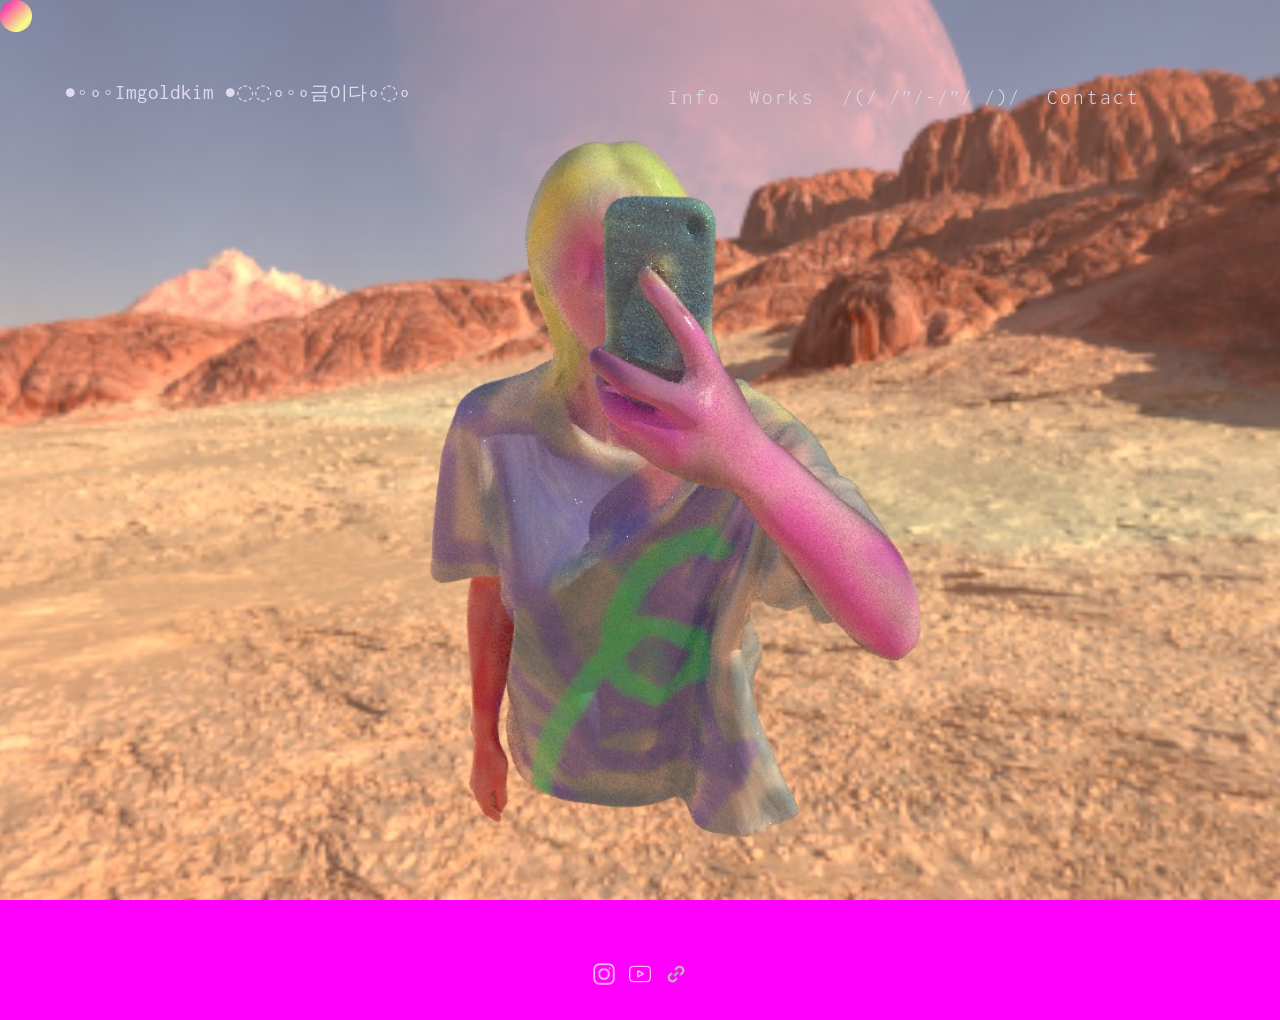
<file: index.html>
<!DOCTYPE html>
<html lang="en">
<head>
    <meta charset="UTF-8">
    <meta name="viewport" content="width=device-width, initial-scale=1, viewport-fit=cover">
    <meta name="apple-mobile-web-app-capable" content="yes">
    <meta name="apple-mobile-web-app-status-bar-style" content="black-translucent">
    <meta name="theme-color" content="#111111">
    <link rel="icon" type="image/png" href="favicon/favicon-96x96.png" sizes="96x96" />
    <link rel="icon" type="image/svg+xml" href="favicon/favicon.svg" />
    <link rel="shortcut icon" href="favicon/favicon.ico" />
    <link rel="apple-touch-icon" sizes="180x180" href="favicon/apple-touch-icon.png" />
    <link rel="manifest" href="favicon/site.webmanifest" />
    <title>●◦∘◦Imgoldkim ●◌∘◦금이다∘◌</title>
    <link rel="stylesheet" href="styles.css">
    <link href="https://fonts.googleapis.com/css2?family=Noto+Sans+KR&display=swap" rel="stylesheet">
    <link rel="preconnect" href="https://fonts.googleapis.com">
    <link rel="preconnect" href="https://fonts.gstatic.com" crossorigin>
    <link href="https://fonts.googleapis.com/css2?family=Bubbler+One&family=Indie+Flower&display=swap" rel="stylesheet">
    <script src="cursor-background.js"></script>
</head>
<body class="main-bg">
    <div class="cursor"></div>
    <img class="hero-background" src="images/PROFILE1.jpg" alt="">
    <div class="container">
        <div class="top-right-title"><a class="top-right-title-link" href="index.html" aria-label="Go to home">●◦∘◦Imgoldkim ●◌◌∘◦∘<span class="kr">금이다</span>∘◌∘</a></div>
        <nav class="top-right-menu">
            <a href="info.html" class="nav-link">Info</a>
            <a href="work.html" class="nav-link">Works</a>
            <button class="nav-link strudel-nav-trigger" type="button" aria-expanded="false" aria-controls="strudel-panel">⁄(⁄ ⁄”⁄-⁄”⁄ ⁄)⁄</button>
            <a href="contact.html" class="nav-link">Contact</a>
        </nav>
        
        <main style="display: flex; flex-direction: column; justify-content: center; align-items: center; min-height: 100vh;"></main>
        <footer></footer>
        <div class="bottom-social-icons">
            <a href="https://www.instagram.com/thereddot.jpg/" target="_blank" rel="noopener noreferrer" aria-label="Instagram">
                <img src="images/instagram_icon.png" alt="Instagram" class="social-icon">
            </a>
            <a href="https://www.youtube.com/@ImGold" target="_blank" rel="noopener noreferrer" aria-label="YouTube">
                <img src="images/youtube.png" alt="YouTube" class="social-icon">
            </a>
            <a href="https://music.apple.com/ch/artist/im-gold/1435280077?l=en-GB" target="_blank" rel="noopener noreferrer" aria-label="Apple Music">
                <img src="images/link.png" alt="Apple Music" class="social-icon">
            </a>
        </div>
                <section class="strudel-widget" aria-label="Strudel embed">
                    <div id="strudel-panel" class="strudel-widget-panel" aria-hidden="true">
                        <iframe
                            class="strudel-widget-frame"
                            src="https://strudel.cc/#[base64]"
                            title="Strudel"
                            loading="lazy"
                            allow="autoplay; fullscreen"
                            referrerpolicy="no-referrer"
                        ></iframe>
                    </div>
                </section>
    </div>
    <script>
        (function() {
            const widget = document.querySelector('.strudel-widget');
            const launcher = document.querySelector('.strudel-nav-trigger');
            const panel = document.querySelector('.strudel-widget-panel');
            if (!widget || !launcher || !panel) return;

            const setOpen = (isOpen) => {
                widget.classList.toggle('is-open', isOpen);
                launcher.setAttribute('aria-expanded', String(isOpen));
                panel.setAttribute('aria-hidden', String(!isOpen));
            };

            launcher.addEventListener('click', () => {
                setOpen(!widget.classList.contains('is-open'));
            });

            document.addEventListener('keydown', (event) => {
                if (event.key === 'Escape') {
                    setOpen(false);
                }
            });
        })();
    </script>
</body>
</html>
</file>
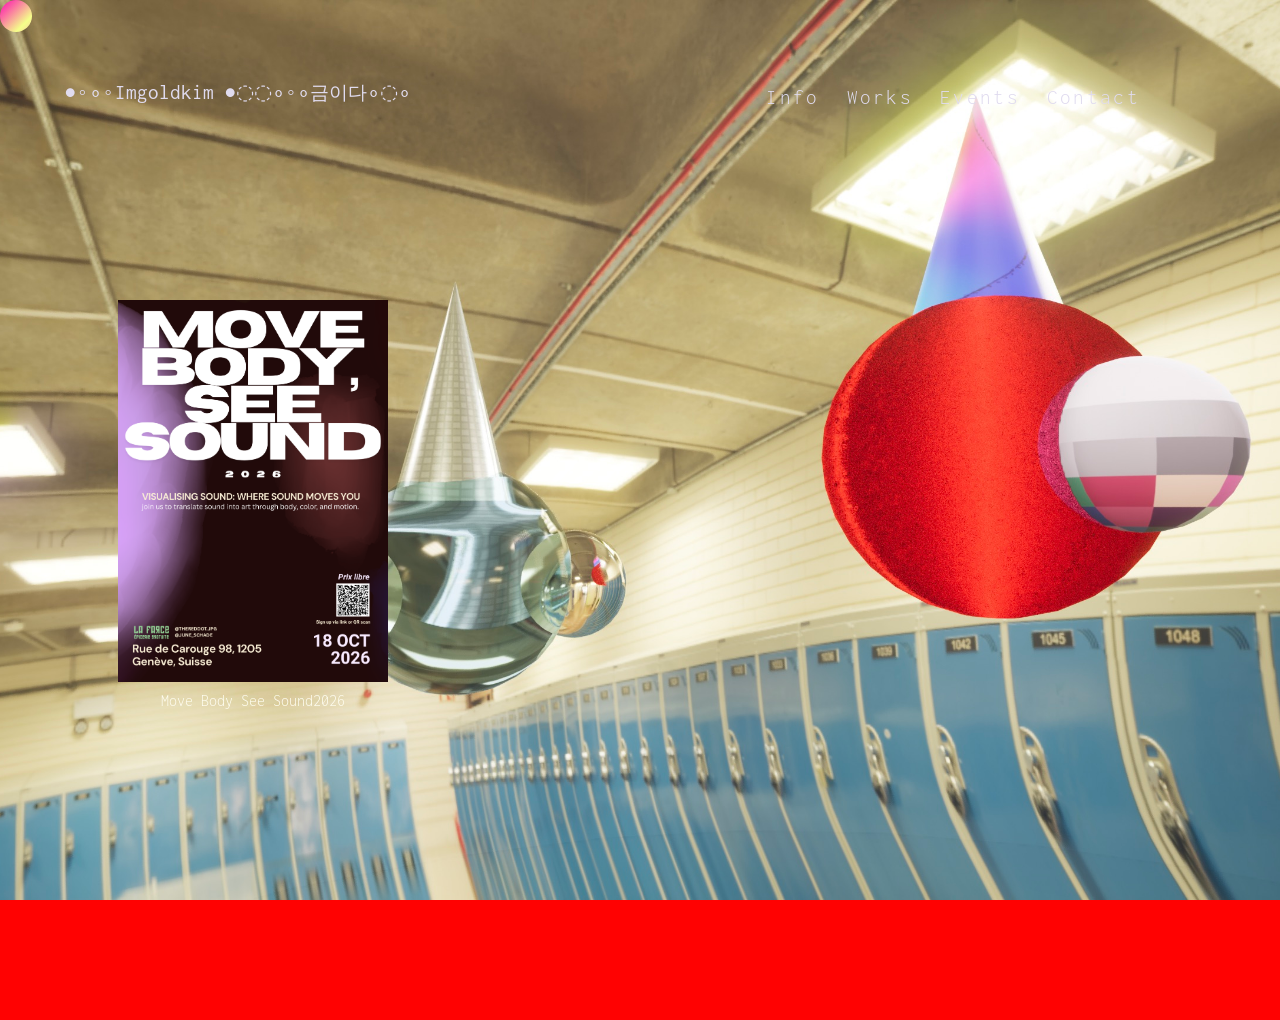
<file: events.html>
<!DOCTYPE html>
<html lang="en">
<head>
    <meta charset="UTF-8">
    <meta name="viewport" content="width=device-width, initial-scale=1, viewport-fit=cover">
    <meta name="apple-mobile-web-app-capable" content="yes">
    <meta name="apple-mobile-web-app-status-bar-style" content="black-translucent">
    <meta name="theme-color" content="#111111">
    <link rel="icon" type="image/png" href="favicon/favicon-96x96.png" sizes="96x96" />
    <link rel="icon" type="image/svg+xml" href="favicon/favicon.svg" />
    <link rel="shortcut icon" href="favicon/favicon.ico" />
    <link rel="apple-touch-icon" sizes="180x180" href="favicon/apple-touch-icon.png" />
    <link rel="manifest" href="favicon/site.webmanifest" />
    <title>Events - My Portfolio</title>
    <link rel="stylesheet" href="styles.css">
    <link href="https://fonts.googleapis.com/css2?family=Noto+Sans+KR&display=swap" rel="stylesheet">
    <link rel="preconnect" href="https://fonts.googleapis.com">
    <link rel="preconnect" href="https://fonts.gstatic.com" crossorigin>
    <link href="https://fonts.googleapis.com/css2?family=Bubbler+One&display=swap" rel="stylesheet">
    <script src="cursor-background.js"></script>
</head>
<body class="events-bg">
    <div class="cursor"></div>
    <img class="hero-background" src="images/background21.jpeg" alt="">
    <div class="container">
        <div class="top-right-title"><a class="top-right-title-link" href="index.html" aria-label="Go to home">●◦∘◦Imgoldkim ●◌◌∘◦∘<span class="kr">금이다</span>∘◌∘</a></div>
        <nav class="top-right-menu">
            <a class="nav-link" href="info.html">Info</a>
            <a class="nav-link" href="work.html">Works</a>
            <a class="nav-link" href="events.html">Events</a>
            <a class="nav-link" href="contact.html">Contact</a>
        </nav>
        <main class="events-main">
            <section class="poster-section" aria-labelledby="mbss2026-title">
                <a href="https://www.instagram.com/p/Ddi6fNliVsx/?utm_source=ig_web_copy_link&stkn=MzRlODBiNWFlZA==" target="_blank" rel="noopener noreferrer" aria-label="Open Move Body See Sound2026 on Instagram">
                    <img src="images/mbss2026.png" alt="Move Body See Sound2026 event poster">
                </a>
                <h1 id="mbss2026-title">Move Body See Sound2026</h1>
            </section>
        </main>
        <footer>
        </footer>
    </div>
</body>
</html>
</file>
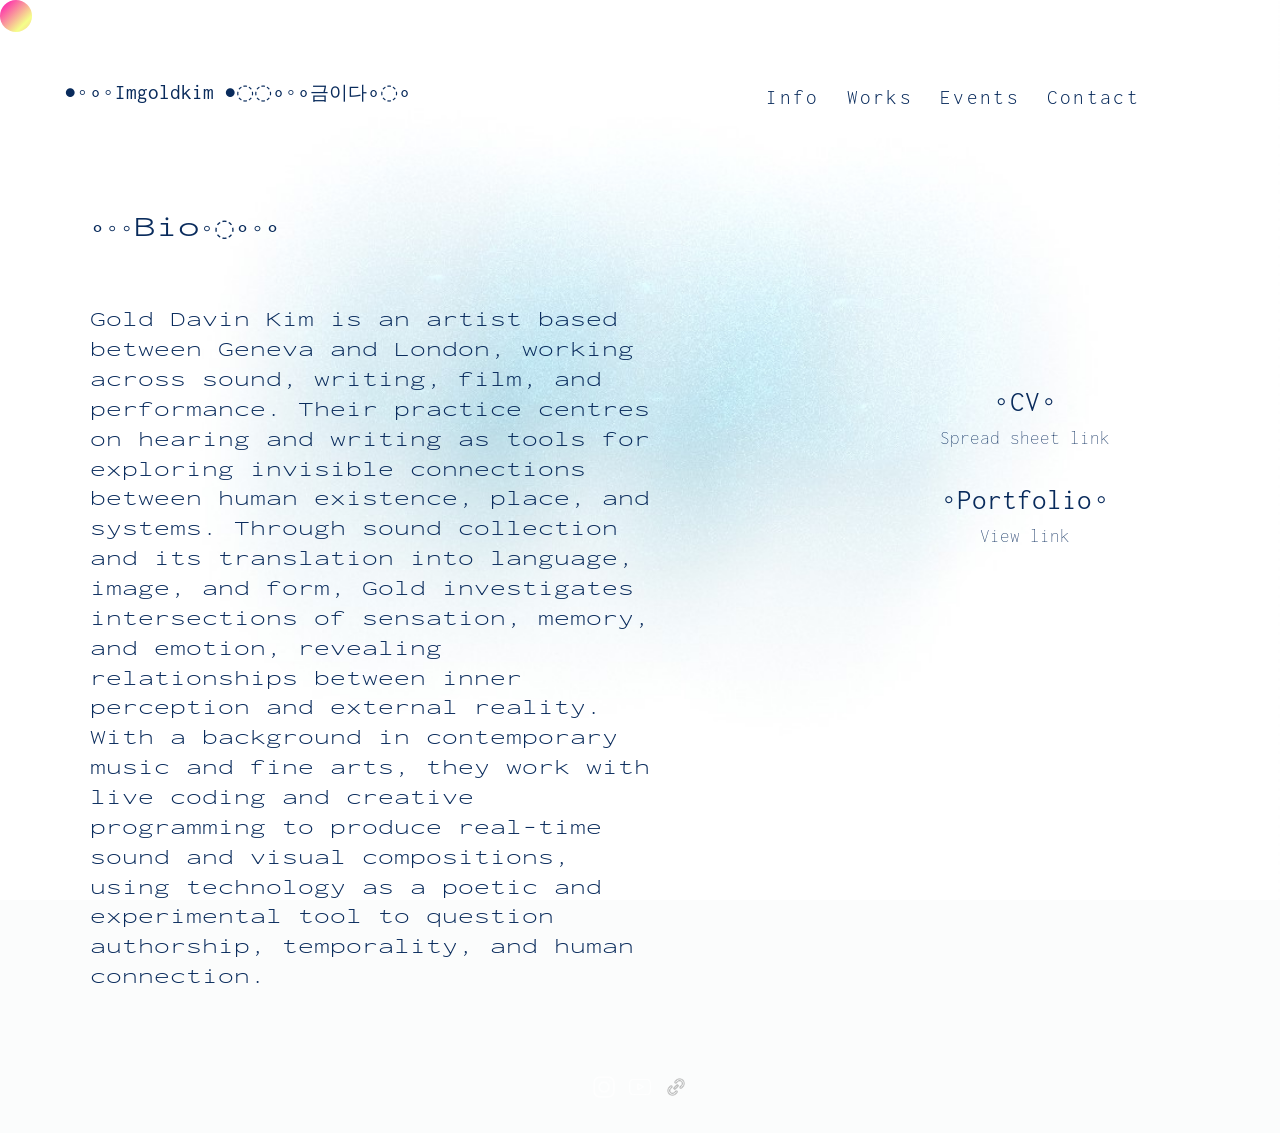
<file: info.html>
<!DOCTYPE html>
<html lang="en">
<head>
    <meta charset="UTF-8">
    <meta name="viewport" content="width=device-width, initial-scale=1, viewport-fit=cover">
    <meta name="apple-mobile-web-app-capable" content="yes">
    <meta name="apple-mobile-web-app-status-bar-style" content="black-translucent">
    <meta name="theme-color" content="#111111">
    <link rel="icon" type="image/png" href="favicon/favicon-96x96.png" sizes="96x96" />
    <link rel="icon" type="image/svg+xml" href="favicon/favicon.svg" />
    <link rel="shortcut icon" href="favicon/favicon.ico" />
    <link rel="apple-touch-icon" sizes="180x180" href="favicon/apple-touch-icon.png" />
    <link rel="manifest" href="favicon/site.webmanifest" />
    <title>Info - My Portfolio</title>
    <link rel="stylesheet" href="styles.css">
    <link href="https://fonts.googleapis.com/css2?family=Noto+Sans+KR&display=swap" rel="stylesheet">
    <link rel="preconnect" href="https://fonts.googleapis.com">
    <link rel="preconnect" href="https://fonts.gstatic.com" crossorigin>
    <link href="https://fonts.googleapis.com/css2?family=Bubbler+One&display=swap" rel="stylesheet">
    <script src="cursor-background.js"></script>
</head>
<body class="info-bg">
    <div class="cursor"></div>
    <img class="hero-background" src="images/info2.jpeg" alt="">
    <div class="container">
        <div class="top-right-title"><a class="top-right-title-link" href="index.html" aria-label="Go to home">●◦∘◦Imgoldkim ●◌◌∘◦∘<span class="kr">금이다</span>∘◌∘</a></div>
        <nav class="top-right-menu">
            <a class="nav-link" href="info.html">Info</a>
            <a class="nav-link" href="work.html">Works</a>
            <a class="nav-link" href="events.html">Events</a>
            <a class="nav-link" href="contact.html">Contact</a>
        </nav>
        <main class="info-main">
            <div class="bio-container">
            <section class="bio-section">
                    <p>
                        <strong style="font-size:18pt !important; font-weight: 350 !important; font-family: 'Inconsolata', monospace !important; display: inline-block; margin-bottom: 28px !important;">∘◦◦<span style="font-size:22pt !important; font-weight: 350 !important; font-family: 'Inconsolata', monospace !important;">Bio</span>◦◌∘◦∘</strong><br><br>
                        Gold Davin Kim is an artist based between Geneva and London, working across sound, writing, film, and performance. Their practice centres on hearing and writing as tools for exploring invisible connections between human existence, place, and systems. Through sound collection and its translation into language, image, and form, Gold investigates intersections of sensation, memory, and emotion, revealing relationships between inner perception and external reality. With a background in contemporary music and fine arts, they work with live coding and creative programming to produce real-time sound and visual compositions, using technology as a poetic and experimental tool to question authorship, temporality, and human connection.
                    </p>
                </section>
                <div class="bio-image">
                    <div class="bio-links">
                        <div class="link-group">
                            <div class="link-title">◦CV◦</div>
                            <a href="https://docs.google.com/spreadsheets/d/1acesBIYjR3Y9l2gDSc8t2ULyowI5VkzLo3HTWo_WvYU/edit?gid=951417058#gid=951417058" target="_blank" rel="noopener noreferrer" class="link-subtitle">Spread sheet link</a>
                        </div>
                        <div class="link-group">
                            <div class="link-title">◦Portfolio◦</div>
                            <a href="https://drive.google.com/file/d/1WNUW-rV89cfmLFSAXD7IDp69B8frfjhd/view?usp=sharing" target="_blank" rel="noopener noreferrer" class="link-subtitle">View link</a>
                        </div>
                    </div>
                </div>
            </div>
        </main>
        <div class="bottom-social-icons">
            <a href="https://www.instagram.com/thereddot.jpg/" target="_blank" rel="noopener noreferrer" aria-label="Instagram">
                <img src="images/instagram_icon.png" alt="Instagram" class="social-icon">
            </a>
            <a href="https://www.youtube.com/@ImGold" target="_blank" rel="noopener noreferrer" aria-label="YouTube">
                <img src="images/youtube.png" alt="YouTube" class="social-icon">
            </a>
            <a href="https://music.apple.com/ch/artist/im-gold/1435280077?l=en-GB" target="_blank" rel="noopener noreferrer" aria-label="Apple Music">
                <img src="images/link.png" alt="Apple Music" class="social-icon">
            </a>
        </div>
    </div>
</body>
</html>
</file>
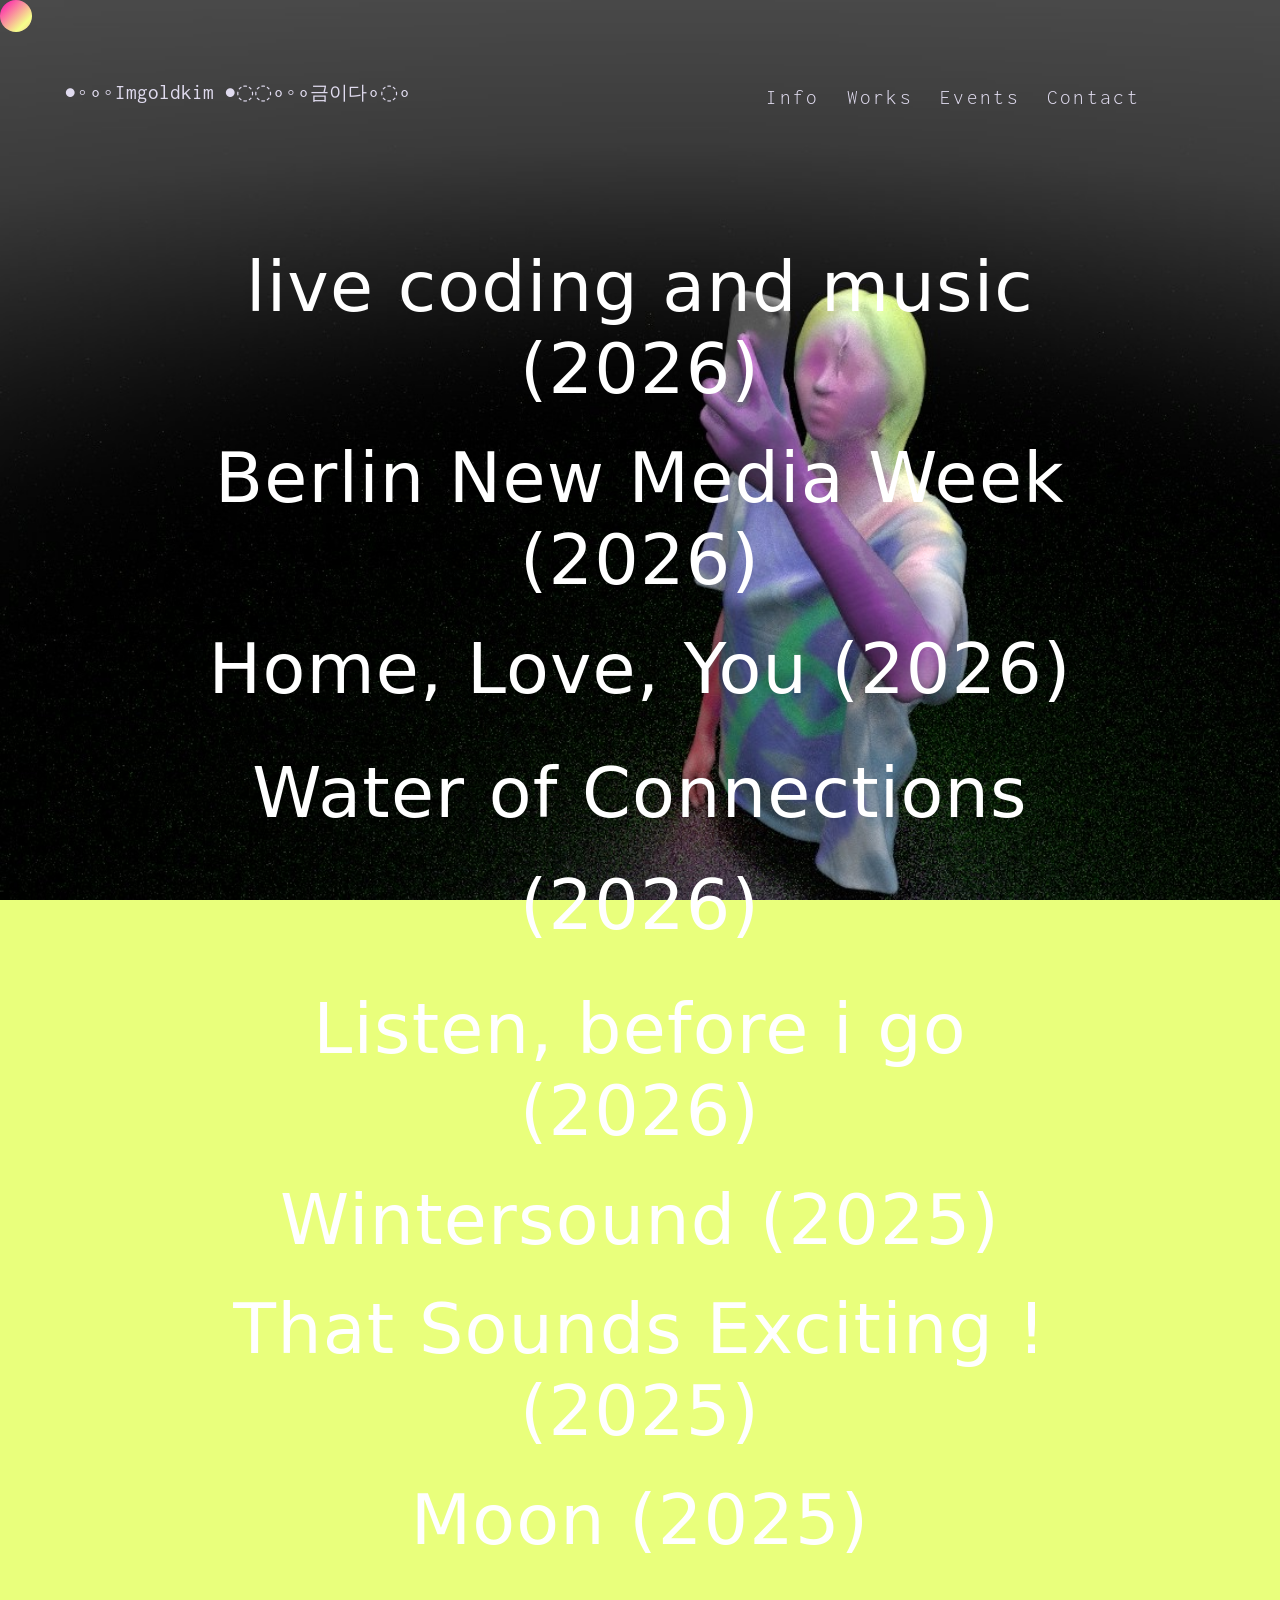
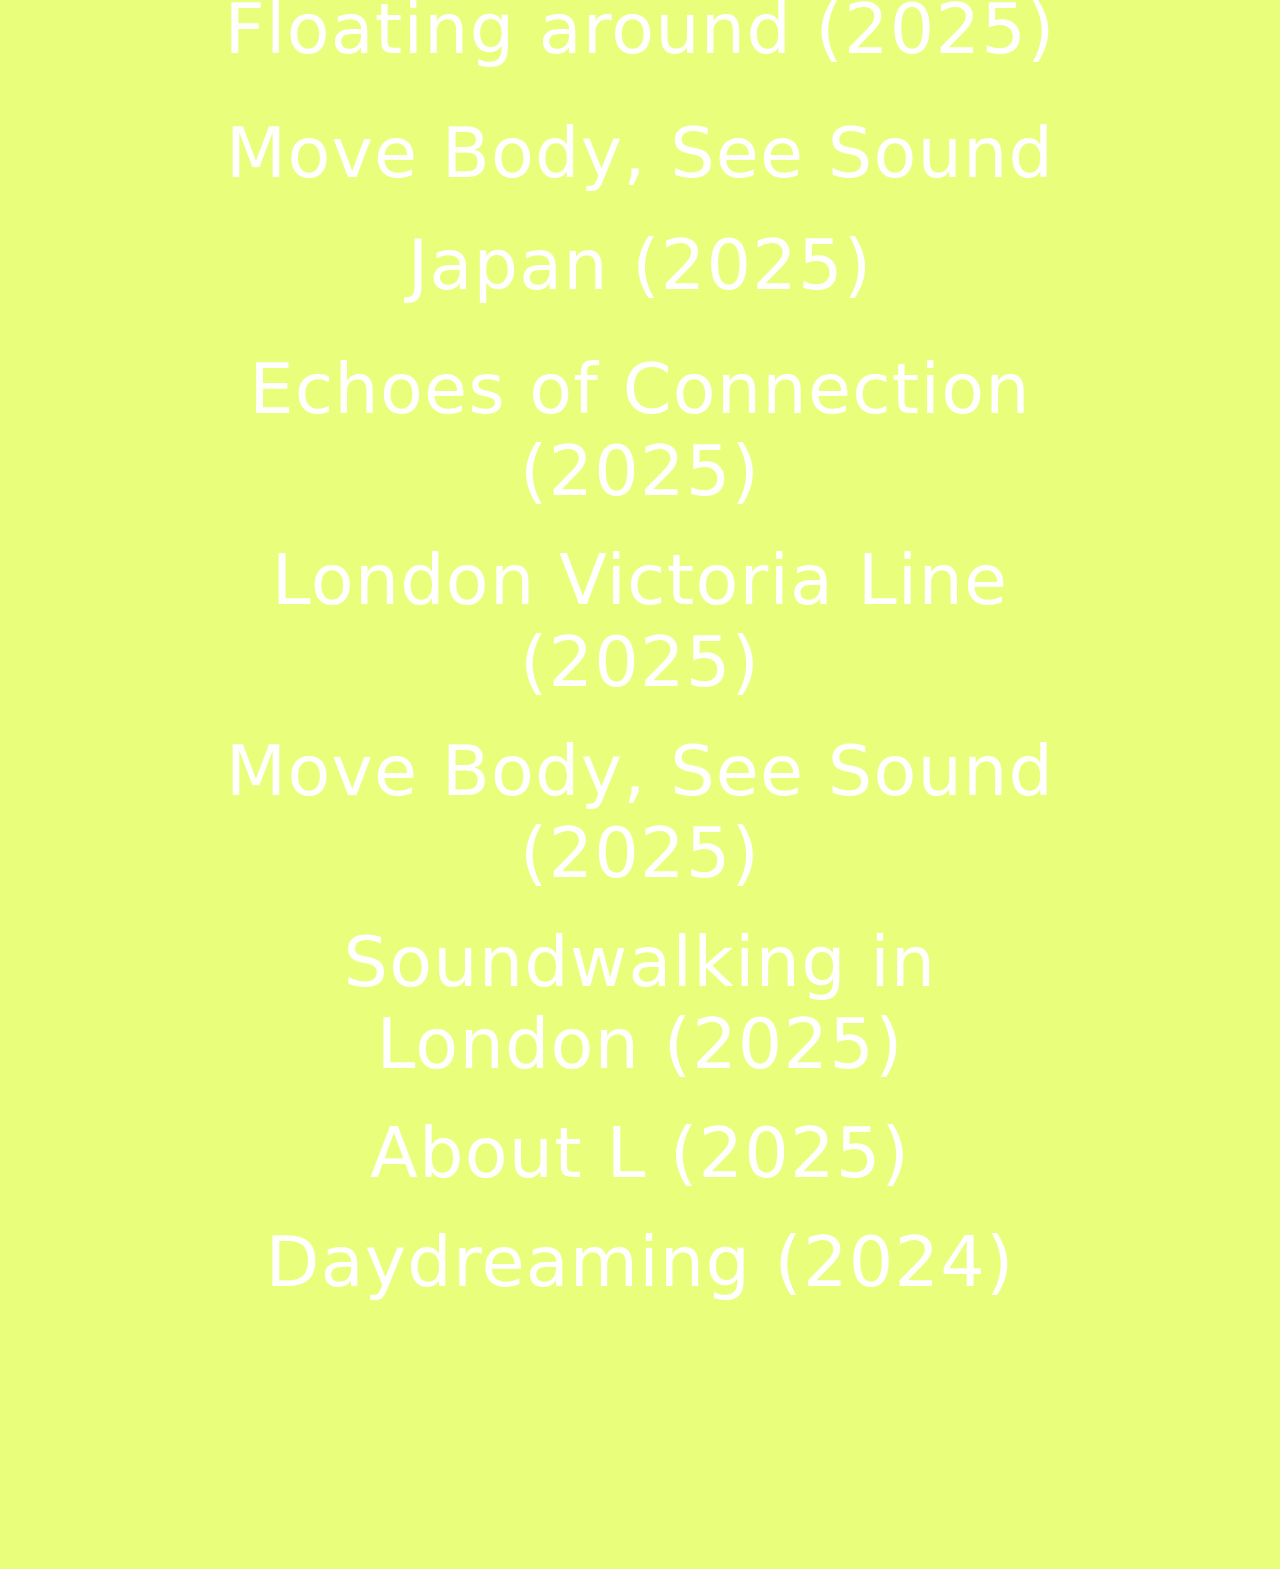
<file: work.html>
<!DOCTYPE html>
<html lang="en">
<head>
    <meta charset="UTF-8">
    <meta name="viewport" content="width=device-width, initial-scale=1, viewport-fit=cover">
    <meta name="apple-mobile-web-app-capable" content="yes">
    <meta name="apple-mobile-web-app-status-bar-style" content="black-translucent">
    <meta name="theme-color" content="#111111">
    <link rel="icon" type="image/png" href="favicon/favicon-96x96.png" sizes="96x96" />
    <link rel="icon" type="image/svg+xml" href="favicon/favicon.svg" />
    <link rel="shortcut icon" href="favicon/favicon.ico" />
    <link rel="apple-touch-icon" sizes="180x180" href="favicon/apple-touch-icon.png" />
    <link rel="manifest" href="favicon/site.webmanifest" />
    <title>Works - My Portfolio</title>
    <link rel="stylesheet" href="styles.css">
    <link href="https://fonts.googleapis.com/css2?family=Noto+Sans+KR&display=swap" rel="stylesheet">
    <link rel="preconnect" href="https://fonts.googleapis.com">
    <link rel="preconnect" href="https://fonts.gstatic.com" crossorigin>
    <link href="https://fonts.googleapis.com/css2?family=Bubbler+One&display=swap" rel="stylesheet">
    <link href="https://fonts.googleapis.com/css2?family=Quicksand:wght@300;400;500&display=swap" rel="stylesheet">
    <script src="cursor-background.js"></script>
    <script src="https://www.youtube.com/iframe_api"></script>
    <script>
        // mark when YT API initialized
        window._ytApiLoaded = false;
        function onYouTubeIframeAPIReady() { window._ytApiLoaded = true; }
    </script>
</head>
<body class="work-bg">
    <div class="cursor"></div>
    <img class="hero-background" src="images/person.jpeg" alt="">
    <div class="container">
        <div class="top-right-title"><a class="top-right-title-link" href="index.html" aria-label="Go to home">●◦∘◦Imgoldkim ●◌◌∘◦∘<span class="kr">금이다</span>∘◌∘</a></div>
        <nav class="top-right-menu">
            <a class="nav-link" href="info.html">Info</a>
            <a class="nav-link" href="work.html">Works</a>
            <a class="nav-link" href="events.html">Events</a>
            <a class="nav-link" href="contact.html">Contact</a>
        </nav>
        <main class="works-main">
            <section class="works-list" aria-label="Works list">
                <button class="work-item" data-type="video" data-youtube="https://www.youtube.com/watch?v=FJVeMH_6fx0" data-src="https://www.youtube.com/embed/FJVeMH_6fx0?autoplay=1&mute=1&controls=0&loop=1&playlist=FJVeMH_6fx0" aria-pressed="false">live coding and music (2026) </button>
                <button class="work-item" data-type="image" data-src="artwork/bnmw1.png" aria-pressed="false">Berlin New Media Week (2026)</button>
                <button class="work-item" data-type="video" data-youtube="https://www.youtube.com/watch?v=-ChvAK63twM" data-src="https://www.youtube.com/embed/-ChvAK63twM?autoplay=1&mute=1&controls=0&loop=1&playlist=-ChvAK63twM" aria-pressed="false">Home, Love, You (2026)</button>
                <a class="work-item work-item-link" href="webpages/waterofconnection/index.html" target="_blank" rel="noopener" data-type="image" data-src="webpages/waterofconnection/1.png">Water of Connections (2026)</a>
                <button class="work-item" data-type="video" data-youtube="https://www.youtube.com/watch?v=o0etD4_j5FU" data-src="https://www.youtube.com/embed/o0etD4_j5FU?autoplay=1&mute=1&controls=0&loop=1&playlist=o0etD4_j5FU" aria-pressed="false">Listen, before i go (2026)</button>
                <button class="work-item" data-type="video" data-youtube="https://www.youtube.com/watch?v=OJVuVPa5VXI" data-src="https://www.youtube.com/embed/OJVuVPa5VXI?autoplay=1&mute=1&controls=0&loop=1&playlist=OJVuVPa5VXI" aria-pressed="false">Wintersound (2025)</button>
                <button class="work-item" data-type="video" data-youtube="https://www.youtube.com/watch?v=2HaWDKYATSE" data-src="https://www.youtube.com/embed/2HaWDKYATSE?autoplay=1&mute=1&controls=0&loop=1&playlist=2HaWDKYATSE" data-seek="0" aria-pressed="false">That Sounds Exciting ! (2025)</button>
                <button class="work-item" data-type="video" data-youtube="https://www.youtube.com/watch?v=YJkMWP6eaLc" data-src="https://www.youtube.com/embed/YJkMWP6eaLc?autoplay=1&mute=1&controls=0&loop=1&playlist=YJkMWP6eaLc" aria-pressed="false">Moon (2025)</button>
                <button class="work-item" data-type="video" data-youtube="https://www.youtube.com/watch?v=jU0HJXKLajY" data-src="https://www.youtube.com/embed/jU0HJXKLajY?autoplay=1&mute=1&controls=0&loop=1&playlist=jU0HJXKLajY" aria-pressed="false">Floating around (2025)</button>
                <a class="work-item work-item-link" href="webpages/mbssjapan/index.html" target="_blank" rel="noopener" data-type="image" data-src="webpages/mbssjapan/M1.png">Move Body, See Sound Japan (2025)</a>
                <button class="work-item" data-type="video" data-youtube="https://www.youtube.com/watch?v=cjoHDps1jA4" data-src="https://www.youtube.com/embed/cjoHDps1jA4?autoplay=1&mute=1&controls=0&loop=1&playlist=cjoHDps1jA4" data-seek="0" aria-pressed="false">Echoes of Connection (2025)</button>
                <button class="work-item" data-type="video" data-youtube="https://www.youtube.com/watch?v=Q9UJWHLlNDk" data-src="https://www.youtube.com/embed/Q9UJWHLlNDk?autoplay=1&mute=1&controls=0&loop=1&playlist=Q9UJWHLlNDk" aria-pressed="false">London Victoria Line (2025)</button>
                <button class="work-item" data-type="image" data-src="artwork/mbssgeneva.png" aria-pressed="false">Move Body, See Sound (2025)</button>
                <button class="work-item" data-type="image" data-src="artwork/soundwalking.png" aria-pressed="false">Soundwalking in London (2025)</button>
                <button class="work-item" data-type="video" data-youtube="https://www.youtube.com/watch?v=NR5rL74F2cM" data-src="https://www.youtube.com/embed/NR5rL74F2cM?autoplay=1&mute=1&controls=0&loop=1&playlist=NR5rL74F2cM" aria-pressed="false">About L (2025)</button>
                <button class="work-item" data-type="video" data-youtube="https://www.youtube.com/watch?v=gX8Jz0Ar2C0" data-src="https://www.youtube.com/embed/gX8Jz0Ar2C0?autoplay=1&mute=1&controls=0&loop=1&playlist=gX8Jz0Ar2C0" aria-pressed="false">Daydreaming (2024)</button>
            </section>
        </main>
        <div class="work-flyout" id="workFlyout" hidden></div>
        <div id="ytPreload" style="position:absolute;width:1px;height:1px;overflow:hidden;left:-9999px;top:-9999px"></div>
        <footer>
        </footer>
        <script>
            // Load YouTube IFrame API if not already loaded
            (function loadYouTubeAPI(){
                if (window.YT && window.YT.Player) return;
                const tag = document.createElement('script');
                tag.src = 'https://www.youtube.com/iframe_api';
                document.head.appendChild(tag);
            })();

            const workItems = document.querySelectorAll('.work-item[data-type]');
            const flyout = document.getElementById('workFlyout');
            let activePlayer = null;
            let activePlayerId = null;
            let stopTimer = null;

            function parseVideoId(src) {
                if (!src) return null;
                try {
                    // support embed urls and full watch urls
                    if (src.includes('/embed/')) {
                        const m = src.match(/\/embed\/([a-zA-Z0-9_-]{7,})/);
                        return m ? m[1] : null;
                    }
                    const url = new URL(src);
                    return url.searchParams.get('v');
                } catch (e) {
                    return null;
                }
            }

            // Warm a hidden player to reduce first-hover latency
            function warmYouTubePlayer() {
                if (!window._ytApiLoaded) {
                    // wait for YT API ready
                    const t = setInterval(() => {
                        if (window._ytApiLoaded) {
                            clearInterval(t);
                            warmYouTubePlayer();
                        }
                    }, 150);
                    return;
                }

                try {
                        // Prefer warming 'London Victoria Line' if present, otherwise first video
                        const preferred = document.querySelector('.work-item[data-type="video"][data-src*="Q9UJWHLlNDk"]');
                        const first = preferred || document.querySelector('.work-item[data-type="video"][data-src]');
                        if (!first) return;
                        const src = first.dataset.src;
                        const vid = parseVideoId(src);
                    if (!vid) return;

                    // create a hidden warm player that cues the midpoint but does not autoplay
                    if (window._warmPlayer) return; // already warmed
                    window._warmPlayer = new YT.Player('ytPreload', {
                        videoId: vid,
                        playerVars: { controls: 0, autoplay: 0, mute: 1, modestbranding: 1, rel: 0, playsinline: 1 },
                        events: {
                            onReady: function(ev) {
                                try {
                                    const p = ev.target;
                                    const d = p.getDuration() || 0;
                                    const start = Math.max(0, Math.floor(d / 2));
                                    if (d > 0) p.cueVideoById(start ? {videoId: vid, startSeconds: start} : vid);
                                    else p.cueVideoById(vid);
                                } catch (e) {}
                            }
                        }
                    });
                } catch (e) {}
            }

            // attempt to warm quickly
            warmYouTubePlayer();

            function createYouTubePlayer(containerId, videoId, startSeconds) {
                return new YT.Player(containerId, {
                    videoId: videoId,
                    playerVars: {
                        controls: 0,
                        autoplay: 0,
                        mute: 1,
                        rel: 0,
                        modestbranding: 1,
                        playsinline: 1
                    },
                    events: {
                        onReady: function(event) {
                            const player = event.target;
                            const duration = player.getDuration() || 0;
                            let start = null;
                            if (typeof startSeconds === 'number' && !isNaN(startSeconds)) {
                                start = Math.max(0, Math.floor(startSeconds));
                            } else if (duration > 0) {
                                start = Math.max(0, Math.floor(duration / 2));
                            }

                            // seek and play then stop after 15s
                            try {
                                if (start !== null) player.seekTo(start, true);
                            } catch (e) {}
                            player.playVideo();
                            if (stopTimer) clearTimeout(stopTimer);
                            stopTimer = setTimeout(() => {
                                try { player.pauseVideo(); } catch (e) {}
                            }, 15000);
                        }
                    }
                });
            }

            function showFlyout(btn) {
                const type = btn.dataset.type;
                const src = btn.dataset.src;
                const rect = btn.getBoundingClientRect();
                flyout.innerHTML = '';

                if (type === 'image' && src) {
                    const img = document.createElement('img');
                    img.src = src;
                    img.alt = btn.textContent.trim();
                    img.style.width = '800px';
                    img.style.height = 'auto';
                    img.style.display = 'block';
                    img.style.maxWidth = '100%';
                    flyout.appendChild(img);
                    // ensure flyout is in DOM for measurement
                    flyout.style.visibility = 'hidden';
                    flyout.hidden = false;
                } else if (type === 'video' && src) {
                    const videoId = parseVideoId(src);
                    const containerId = 'ytplayer-' + (videoId || 'anon') + '-' + Date.now();
                    const holder = document.createElement('div');
                    holder.id = containerId;
                    holder.style.width = '800px';
                    holder.style.height = '450px';
                    flyout.appendChild(holder);

                    // Make flyout invisible but in DOM to measure size, then position
                    flyout.style.visibility = 'hidden';
                    flyout.hidden = false;

                    // create player once API available
                    const initPlayer = () => {
                        if (typeof YT === 'undefined' || !YT.Player) {
                            setTimeout(initPlayer, 200);
                            return;
                        }
                        // destroy previous
                        if (activePlayer) {
                            try { activePlayer.destroy(); } catch (e) {}
                            activePlayer = null;
                            activePlayerId = null;
                        }
                        // respect optional data-seek on the button
                        const ds = btn.dataset.seek;
                        const startSec = (ds !== undefined && ds !== '') ? parseInt(ds, 10) : null;
                        activePlayer = createYouTubePlayer(containerId, videoId, startSec);
                        activePlayerId = containerId;
                    };
                    initPlayer();
                } else {
                    flyout.textContent = `${btn.textContent.trim()} preview coming soon`;
                    flyout.style.visibility = 'hidden';
                    flyout.hidden = false;
                }

                // Make flyout visible after we've measured and positioned
                const flyoutRect = flyout.getBoundingClientRect();
                const flyoutHeight = flyoutRect.height;
                const flyoutWidth = flyoutRect.width;

                const margin = 12;
                const maxTop = Math.max(8, window.innerHeight - flyoutHeight - 8);
                const topPos = Math.min(Math.max(8, rect.top), maxTop);

                let leftPos = rect.left + window.scrollX;
                const maxRight = window.innerWidth - 8;
                if (leftPos + flyoutWidth > maxRight) {
                    leftPos = Math.max(8, maxRight - flyoutWidth);
                }
                if (leftPos < 8) leftPos = 8;

                flyout.style.top = `${topPos}px`;
                flyout.style.left = `${leftPos}px`;
                flyout.style.visibility = 'visible';
            }

            function hideFlyout() {
                flyout.hidden = true;
                flyout.innerHTML = '';
                if (stopTimer) { clearTimeout(stopTimer); stopTimer = null; }
                if (activePlayer) {
                    try { activePlayer.destroy(); } catch (e) {}
                    activePlayer = null;
                    activePlayerId = null;
                }
            }

            function positionFlyoutForMouse(evt, btn) {
                const rect = btn.getBoundingClientRect();
                const flyoutRect = flyout.getBoundingClientRect();
                const margin = 12;

                // Top aligned to button top (same logic as showFlyout)
                const maxTop = Math.max(8, window.innerHeight - flyoutRect.height - 8);
                const topPos = Math.min(Math.max(8, rect.top), maxTop);

                // Horizontal position: center the flyout on the mouse X
                let leftPos = evt.clientX - (flyoutRect.width / 2);
                const maxRight = window.innerWidth - 8;
                if (leftPos + flyoutRect.width > maxRight) {
                    leftPos = Math.max(8, maxRight - flyoutRect.width);
                }
                if (leftPos < 8) leftPos = 8;

                flyout.style.top = `${topPos}px`;
                flyout.style.left = `${leftPos}px`;
            }

            workItems.forEach(btn => {
                let moveHandler = null;

                btn.addEventListener('mouseenter', (e) => {
                    showFlyout(btn);
                    moveHandler = (ev) => positionFlyoutForMouse(ev, btn);
                    document.addEventListener('mousemove', moveHandler);
                });

                btn.addEventListener('mouseleave', () => {
                    hideFlyout();
                    if (moveHandler) {
                        document.removeEventListener('mousemove', moveHandler);
                        moveHandler = null;
                    }
                });

                // keyboard focus/blur keep existing behavior
                btn.addEventListener('focus', () => showFlyout(btn));
                btn.addEventListener('blur', hideFlyout);
                // open preview on click and avoid navigation when previewing
                btn.addEventListener('click', (e) => {
                    if (!btn.dataset.type) return;
                    if (btn.dataset.youtube) {
                        window.location.href = btn.dataset.youtube;
                        return;
                    }
                    // allow anchor default navigation (we set target="_blank"), prevent for buttons
                    if (btn.tagName !== 'A') e.preventDefault();
                    showFlyout(btn);
                });
            });

            (function(){
                // Ensure nav 'Info' always navigates to the page even if other handlers prevent default
                document.addEventListener('click', function(ev){
                    try {
                        const a = ev.target.closest && ev.target.closest('a.nav-link[href$="info.html"]');
                        if (!a) return;
                        // If some earlier handler prevented default, force navigation now
                        if (ev.defaultPrevented) {
                            ev.stopImmediatePropagation();
                            window.location.href = a.getAttribute('href');
                        }
                    } catch (e) {}
                }, true); // capture phase
            })();

        </script>
        
    </div>
</body>
</html>
</file>
<file: styles.css>
@import url('https://fonts.googleapis.com/css2?family=Inconsolata:wght@200..900&display=swap');

/* Bio page background */

.work-bg {
    background: #e9ff7c !important;
    background-image: none !important;
}
.events-bg {
    background: #ff0202 !important;
    background-image: none !important;
}
.info-bg {
    background: #fbfcfc !important;
    background-image: none !important;
}
.info-bg::after,
.info-bg-scrolled::after {
    display: none !important;
}
.info-bg .top-right-title {
    color: #f9fbfd !important;
}
.info-bg .top-right-title a {
    color: #092b5c !important;
}
.info-bg .top-right-menu {
    color: #092b5c !important;
}
.info-bg .nav-link {
    color: #092b5c !important;
}
.info-bg .info-main {
    display: flex;
    justify-content: center;
    align-items: center;
    min-height: 100vh;
    padding: 150px 32px 100px;
    box-sizing: border-box;
    width: 100%;
}
.info-bg .bio-container {
    display: grid;
    grid-template-columns: minmax(0, 1fr) minmax(220px, 330px);
    gap: clamp(40px, 8vw, 120px);
    align-items: flex-start;
    width: min(1100px, 100%);
}
.info-bg .bio-section {
    text-align: left !important;
    max-width: 560px;
    margin: 15px 0 0;
    padding-left: 0;
}
.info-bg .bio-image {
    position: relative;
    top: 20%;
    width: 100%;
    margin: 0;
    display: flex;
    flex-direction: column;
    align-items: center;
}
.info-bg .bio-image img {
    width: 100%;
    max-width: 330px;
    margin: 0;
    height: auto;
    display: block;
}
.info-bg .bio-links {
    display: flex;
    flex-wrap: wrap;
    gap: 24px 30px;
    margin-top: 40px;
    justify-content: center;
}
.info-bg .link-group {
    display: flex;
    flex-direction: column;
    align-items: center;
}
.info-bg .link-title {
    font-family: "Inconsolata", monospace !important;
    font-size: 22pt !important;
    color: #092b5c !important;
    font-weight: 350 !important;
    margin-bottom: 2px;
}
.info-bg .link-subtitle {
    font-family: "Inconsolata", monospace !important;
    font-size: 14pt !important;
    color: #092b5c !important;
    font-weight: 200 !important;
    margin-top:-4px;
    text-decoration: none;
    cursor: pointer !important;
}
.info-bg .link-subtitle:hover {
    text-decoration: underline;
}
.info-bg .bio-section,
.info-bg .bio-section * {
    font-family: "Inconsolata", monospace !important;
    font-optical-sizing: auto;
    font-weight: 300;
    font-variation-settings:
        "wdth" 150;
    line-height: 1.4;
    font-size: 16pt !important;
    color: #092b5c !important;
}
@media (max-width: 700px) {
    .info-bg .info-main {
        align-items: flex-start;
        min-height: auto;
        padding: 110px 20px 100px;
    }

    .info-bg .bio-container {
        grid-template-columns: 1fr;
        gap: 40px;
    }

    .info-bg .bio-section {
        margin-top: 0;
    }

    .info-bg .bio-image {
        max-width: 330px;
        justify-self: center;
    }
}


.contact-bg {
background: #ab1af3 !important;
background-image: none !important;
}  

.contact-bg .hero-background {
    position: fixed;
    inset: 0;
    width: 100%;
    height: 100%;
    object-fit: fill;
    background: transparent;
}
.contact-bg .container {
    position: relative;
    z-index: 10;
}
.contact-bg .top-right-menu,
.contact-bg .top-right-title {
    pointer-events: auto;
}

/* Keep the document edges transparent so each page background can fill the viewport. */
html, body, .container, .woc-container, footer {
    background: #000 !important;
    color: #fff !important;
}

/* remove any default margins that can reveal the page background */
body, html { margin: 0; padding: 0; }

/* ensure footer doesn't add unexpected height or white background */
footer { background: transparent !important; margin: 0; padding: 0; }
/* Bottom navigation menu styles */

.bottom-menu {
    display: flex;
    justify-content: center;
    gap: 16px;
    margin-top: 40px;
}
@font-face {
    font-family: 'Diatype';
    src: url('font/diatype/ABCDiatype-Heavy-Trial.woff2') format('woff2'),
         url('font/diatype/ABCDiatype-Heavy-Trial.woff') format('woff'),
         url('font/diatype/ABCDiatype-Heavy-Trial.otf') format('opentype');
    font-weight: 900;
    font-style: normal;
    font-display: swap;
}
/* Diatype font-face declarations */
@font-face {
    font-family: 'Diatype';
    src: url('font/diatype/ABCDiatype-Regular-Trial.woff2') format('woff2'),
         url('font/diatype/ABCDiatype-Regular-Trial.woff') format('woff'),
         url('font/diatype/ABCDiatype-Regular-Trial.otf') format('opentype');
    font-weight: normal;
    font-style: normal;
    font-display: swap;
}
@font-face {
    font-family: 'Diatype';
    src: url('font/diatype/ABCDiatype-Bold-Trial.woff2') format('woff2'),
         url('font/diatype/ABCDiatype-Bold-Trial.woff') format('woff'),
         url('font/diatype/ABCDiatype-Bold-Trial.otf') format('opentype');
    font-weight: bold;
    font-style: normal;
    font-display: swap;
}
body {
    font-family: 'Diatype', Arial, sans-serif;
    font-weight: 900;
    line-height: 1.6;
    background: #000000;
    cursor: url('images/cursor.png'), auto;
}

/* Custom cursor for all interactive elements */
*, *::before, *::after {
    cursor: url('images/cursor.png'), auto;
}


.container {
    max-width: 1200px;
    margin: 0 auto;
    padding: 20px;
    background: transparent !important;
    position: relative;
}

header {
    text-align: center;
    padding: 40px 0;
}

/* Use Diatype Heavy for headings */
h1, h2, h3, h4, h5, h6 {
    font-family: 'Diatype', Arial, sans-serif;
    font-weight: 900;
    color: #ffffff;
    margin-bottom: 20px;
}

.main-image {
    display: flex;
    justify-content: center;
    align-items: center;
    min-height: 60vh;
}

.hero-image {
    max-width: 472px;
    height: auto;
    border-radius: 8px;
    animation: float 4s ease-in-out infinite; /* reduced animation time */
    transition: all 0.3s ease;
}

.hero-background {
    position: fixed;
    inset: 0;
    width: 100vw;
    height: 100vh;
    object-fit: cover;
    z-index: 0; /* sit behind content but above page background */
    background: #000;
    pointer-events: none; /* allow clicks to reach overlayed elements */
}

@keyframes float {
    0% {
        transform: translateY(0px);
    }
    50% {
        transform: translateY(-40px); /* increased movement range */
    }
    100% {
        transform: translateY(0px);
    }
}

footer {
    text-align: center;
    padding: 20px;
    color: #666;
    margin-top: 40px;
    background: transparent;
}

.footer-blue {
    color: blue;
}

.top-right-menu {  
    position: fixed;
    top: 80px;
    right: 140px;
    font-family: 'Inconsolata', monospace;
    font-size: 10.5pt;
    color: #222;
    display: flex;
    gap: 27px;
    z-index: 100;
}

.top-right-title {
    position: fixed;
    top: 80px;
    left: 65px; /* moved 200px further left from previous 120px */
    font-family: 'Inconsolata', monospace;
    font-size: 16pt;
    font-weight: 400;
    color: #e0dbef;
    line-height: 24px; /* align with 24px icon height */
    text-rendering: optimizeLegibility;
    -webkit-font-smoothing: antialiased;
    z-index: 100;
    user-select: none;
    -webkit-user-select: none;
    -moz-user-select: none;
    cursor: pointer;
}

.top-right-title .kr {
    font-size: 14pt;
}

.top-right-title-link {
    display: inline-block;
    color: inherit;
    text-decoration: none;
    cursor: pointer;
    background: transparent;
    animation: title-wave 9s ease-in-out infinite;
    transition: transform 180ms ease, filter 180ms ease;
}

.top-right-title-link:hover,
.top-right-title-link:focus-visible {
    animation-play-state: paused;
    transform: translateY(-6px) scale(1.03);
    filter: brightness(1.2);
}

.nav-link {
    font-family: 'Inconsolata', monospace;
    font-size: 16pt;
    font-weight: 300;
    color: #e0dbef;
    text-decoration: none;
    transition: transform 180ms ease, opacity 180ms ease;
    cursor: pointer;
    letter-spacing: 2.3px;
}

button.nav-link {
    border: 0;
    background: transparent;
    padding: 0;
}

.nav-link:hover {
    transform: translateY(-3px);
    opacity: 0.7;
}

.strudel-nav-trigger {
    display: inline-flex;
    align-items: center;
    border-radius: 999px;
    padding: 2px 6px;
    letter-spacing: 0.04em;
    animation: strudel-wave 3.22s ease-in-out infinite;
    transition: background-color 180ms ease, color 180ms ease, opacity 180ms ease;
}

.strudel-nav-trigger:hover,
.strudel-nav-trigger:focus-visible {
    background-color: #e9cbff;
    color: #6311fc;
    opacity: 1;
    animation-play-state: paused;
}
.woc-info-btn {
    position: absolute;
    right: 60px; /* place where the original long text lived */
    top: 240px; /* align with title baseline */
    width: 36px;
    height: 36px;
    border-radius: 50%;
    background: #fff;
    color: #000;
    border: 0;
    display: inline-flex;
    align-items: center;
    justify-content: center;
    font-family: 'Inconsolata', monospace;
    font-weight: 700;
    cursor: pointer;
    z-index: 65;
    box-shadow: 0 6px 16px rgba(0,0,0,0.25);
    animation: woc-pulse 1.6s ease-in-out infinite alternate;
    opacity: 0.95;
    font-size: 20px; /* increased 'i' size */
    line-height: 1;
}

.cv-details {
    max-width: 700px;
    margin: 180px auto 0 auto;
    text-align: center;
    color: #39FF14; /* neon green */
    font-weight: 900;
    font-size: 13pt; /* 본문 글자 크기 */
}

.cv-title {
    font-size: 2750px;
    font-weight: 900;
    display: inline-block;
    margin-bottom: 2pt;
    color: #FFFF00; /* 형광노랑 */
    background: none;
    -webkit-background-clip: initial;
    -webkit-text-fill-color: initial;
    background-clip: initial;
}

.cv-section-title {
    font-size: 30px;
    font-weight: 900;
    display: block;
    margin: 18px 0 8px 0;
    color: #2E8B57; /* deep pastel green */
    text-transform: uppercase;
    letter-spacing: 1px;
}

.cv-year {
    display: block;
    font-size: 10pt; /* 년도만 10pt */
    margin-top: 2px;
    color: #39FF14;
    font-weight: 900; /* 굵게 */
}

.cv-subtext {
    font-size: 11pt;
    display: block;
    margin-bottom: 0;
    line-height: 1.1; /* 더 줄인 줄간격 */
}

.cv-subtext + .cv-subtext {
    margin-top: 0;
}

.works-main {
    display: flex;
    flex-direction: column;
    align-items: center;
    gap: 18px;
    min-height: 100vh;
    padding: 140px 24px 160px;
    box-sizing: border-box;
}

.events-main {
    display: flex;
    flex-direction: column;
    justify-content: center;
    min-height: 100vh;
    padding: 150px 24px 80px;
    box-sizing: border-box;
}

.poster-section {
    display: flex;
    flex-direction: column;
    align-items: flex-start;
    width: min(900px, 100%);
    margin: 0;
    transform: translateX(6%);
    text-align: left;
}

.poster-section h1 {
    order: 2;
    margin: 10px 0 0;
    color: #fffef1;
    font-family: 'Inconsolata', monospace;
    width: 30%;
    text-align: center;
    font-size: clamp(10px, 1.4vw, 16px);
    font-weight: 300;
    line-height: 1.1;
}

.poster-section img {
    display: block;
    width: 100%;
    height: auto;
    margin: 0;
}

.poster-section > a {
    order: 1;
    display: block;
    width: 30%;
    cursor: pointer;
    transition: transform 240ms ease, filter 240ms ease, box-shadow 240ms ease;
}

.poster-section > a:hover,
.poster-section > a:focus-visible {
    transform: translateY(-8px) scale(1.02);
    filter: brightness(1.08);
    box-shadow: 0 12px 24px rgba(249, 247, 247, 0.28);
}

.works-list {
    width: min(900px, 100%);
    display: flex;
    flex-direction: column;
    gap: 15px;
    align-items: center;
    margin-top: 80px;
}

.work-item {
    width: 150%;
    text-align: center;
    background: transparent;
    border: none;
    color: #fff;
    font-family: "Bitcount Single", system-ui, sans-serif;
    font-optical-sizing: auto;
    font-weight: 300;
    font-style: normal;
    font-variation-settings:
        "slnt" 0,
        "CRSV" 0.5,
        "ELSH" 0,
        "ELXP" 0;
    font-size: 70px;
    font-weight: 300;
    letter-spacing: 1.2px;
    padding: 6px 12px;
    cursor: pointer;
    transition: color 0.15s ease, transform 0.15s ease;
    text-decoration: none;
    position: relative;
}

.work-item:hover,
.work-item:focus-visible {
    color: #e6e6e6;
    transform: translateY(-2px);
    text-decoration: underline;
    z-index: 140;
}

.work-flyout {
    position: fixed;
    min-width: 420px;
    max-width: 880px;
    background: transparent;
    color: #fff;
    border: none;
    box-shadow: none;
    font-family: "Bitcount Single", system-ui, sans-serif;
    font-optical-sizing: auto;
    font-weight: 300;
    font-style: normal;
    font-variation-settings:
        "slnt" 0,
        "CRSV" 0.5,
        "ELSH" 0,
        "ELXP" 0;
    font-size: 12pt;
    font-weight: 300;
    letter-spacing: 0.6px;
    pointer-events: none;
    z-index: 120;
    overflow: hidden;
}

.work-flyout iframe {
    display: block;
    width: 800px;
    height: 450px;
    max-width: 100%;
    border: 0;
    pointer-events: none;
    aspect-ratio: 16/9;
}

@media (max-width: 720px) {
    .work-flyout {
        left: 8px !important;
        right: 8px !important;
        width: auto;
        max-width: calc(100% - 16px);
    }

    .work-flyout iframe {
        width: 100%;
        height: auto;
    }
}

@media (max-width: 640px) {
    .works-main {
        padding: 120px 18px 120px;
        gap: 14px;
    }

    .work-item {
        font-size: 30px;
    }
}

.bio-section,
.bio-section * {
    font-family: "Inconsolata", monospace;
    font-optical-sizing: auto;
    font-weight: 300;
    font-variation-settings:
        "wdth" 100;
    color: #FFFAA0; /* brighter light yellow */
    font-size: 12pt;
}

img {
    pointer-events: none;
    user-select: none;
    -webkit-user-drag: none;
    /* make <img> elements responsive across the site */
    max-width: 100%;
    height: auto;
    display: block;
}
.bottom-social-icons {
    position: absolute;
    bottom: 35px;
    left: 50%;
    transform: translateX(-50%);
    display: flex;
    gap: 14px;
    z-index: 100;
    background: transparent !important;
}

.social-icon {
    height: 22px;
    width: auto;
    opacity: 0.8;
    transition: opacity 0.3s ease;
    pointer-events: auto;
}

.social-icon:hover {
    opacity: 1;
}

.contact-section {
    min-height: 100vh;
    display: flex;
    align-items: center;
    justify-content: center;
    padding: 0;
}

.contact-main {
    position: relative;
    z-index: 1;
    display: flex;
    gap: 40px;
    align-items: flex-start;
    justify-content: center;
    min-height: 100vh;
    padding: 100px 60px 120px 120px;
}

.contact-right {
    flex: 1;
    height: 700px;
    min-width: 400px;
    border: none;
    display: flex;
    align-items: center;
    justify-content: flex-end;
}

.welcome-message h2 {
    font-family: 'Inconsolata', monospace;
    font-size: 14pt;
    font-weight: 300;
    color: #fff;
    margin: 0;
    text-align: right;
    padding-right: 200px;
    padding-left: 0;
}



/* Water of Connection page */
.woc-bg {
    background: none !important;
    background-image: none !important;
    color: inherit;
}

.woc-bg::before,
.woc-bg::after {
    display: none !important;
}

.woc-bg::before {
    top: -120px;
    left: -140px;
    background: #2f8f9a;
}

.woc-bg::after {
    bottom: -160px;
    right: -180px;
    background: #000000;
}

.woc-container {
    position: relative;
    z-index: 1;
    padding: 0; /* remove container padding so first still can sit flush at top */
    background: #000; /* ensure black backdrop */
}

.woc-main {
    min-height: 100vh;
    /* remove all padding so images truly fill from top to bottom */
    padding: 0;
    box-sizing: border-box;
}

.woc-hero {
    display: grid;
    grid-template-columns: minmax(0, 1.1fr) minmax(0, 0.9fr);
    gap: 30px;
    align-items: end;
}

.woc-alt-desc {
    position: fixed;
    right: 164px; 
    top: 13px; /* start at top of the viewport when 4.png is visible */
    max-width: 420px;
    color: #fff;
    font-family: 'Inconsolata', monospace; /* match first paragraph */
    font-weight: 300; /* match weight of first paragraph */
    font-size: 14px; /* match .woc-title-desc */
    line-height: 1.35;
    text-align: right; /* right aligned */
    pointer-events: none;
    background: transparent;
    box-shadow: none;
    display: none;
    z-index: 1200;
}
.woc-alt-desc.visible { display: block; }
@media (max-width:900px){ .woc-alt-desc { left: 18px; right: 18px; top: auto; bottom: 80px; transform: none; text-align: left; } }
.woc-title { font-family: 'Diatype', Arial, sans-serif !important; font-weight: 900 !important; }
.woc-section-title { font-family: 'Diatype', Arial, sans-serif !important; font-weight: 900 !important; }
.woc-lede { font-family: 'Diatype', Arial, sans-serif !important; font-weight: 400 !important; }

.woc-lede {
    font-family: "Inconsolata", monospace;
    font-size: 13pt;
    line-height: 1.6;
    color: rgba(255, 255, 255, 0.82);
    margin: 0;
}

/* WOC specific top title sizing/position per request */
.woc-title-top {
    position: absolute;
    right: 60px;
    top: 235px;
    font-family: "Bitcount Single", system-ui, sans-serif;
    font-size: 20px;
    font-weight: 350;
    color: #fff;
    letter-spacing: 1.2px;
    z-index: 60;
    pointer-events: none;
    text-transform: uppercase;
}

.woc-alt-desc {
    position: fixed;
    right: 54px; /* increased gap from right as requested */
    top: 13px; /* start at top of the viewport when 4.png is visible */
    max-width: 420px;
    color: #fff;
    font-family: 'Inconsolata', monospace; /* match first paragraph */
    font-weight: 300; /* match weight of first paragraph */
    font-size: 14px; /* match .woc-title-desc */
    line-height: 1.35;
    text-align: right; /* right aligned */
    pointer-events: none;
    background: transparent;
    box-shadow: none;
    display: block; /* keep in DOM so opacity can animate */
    opacity: 0; /* start hidden */
    visibility: hidden;
    transition: opacity 1s ease; /* longer fade-in */
    z-index: 1200;
}
.woc-alt-desc.visible { opacity: 1; visibility: visible; }

.woc-detail-value {
    text-align: right;
    color: #ffffff;
}

.woc-section {
    margin-top: 44px;
}

.woc-section-title {
    font-family: "Inconsolata", monospace;
    font-size: 10pt;
    letter-spacing: 3px;
    text-transform: uppercase;
    margin: 0 0 10px 0;
}

.woc-image-grid {
    display: block; /* stack images vertically, full-width */
    margin: 0;
}

/* remove default section top margin on Water page so first image sits at very top */
.woc-bg .woc-section {
    margin-top: 0 !important;
    padding: 0 !important;
}

/* ensure no extra spacing around image grid */
.woc-image-grid, .woc-image-grid > * { padding: 0; margin: 0; }

/* ensure no rotation/tilt on Water page images */
.woc-bg .woc-image,
.woc-bg .woc-image:first-of-type {
    transform: none !important;
    -webkit-transform: none !important;
}

.woc-video-grid {
    display: flex;
    justify-content: center;
    align-items: center;
    gap: 0;
}

/* hide native <video> tiles so only the embed iframe appears */
.woc-video {
    display: none;
}

.woc-image {
    /* make full-bleed regardless of the centered .container */
    width: 100vw;
    margin-left: calc(50% - 50vw);
    margin-right: calc(50% - 50vw);
    height: 100vh;
    height: 100dvh;
    min-height: 100vh;
    min-height: 100dvh;
    background-size: cover;
    background-position: center center;
    border-radius: 0; /* sharp corners */
    box-shadow: none;
    display: block;
    position: relative; /* allow absolutely-positioned captions */
}

/* allow interactions on stills (needed for buttons/overlays) */
.woc-image { pointer-events: auto; }

/* small overlay caption placed on the first still (1.png) */
.woc-image .woc-overlay-caption {
    position: absolute;
    /* use relative positioning so caption scales with viewport */
    top: 60%;
    right: 3%;
    transform: translateY(-50%);
    font-size: 10pt;
    color: #ffffff;
    text-align: right;
    z-index: 999; /* ensure it sits above page elements */
    line-height: 1.05;
    text-shadow: 0 2px 6px rgba(0,0,0,0.85);
    pointer-events: none; /* allow clicks to pass through */
    padding: 0; /* remove background padding */
    background: transparent; /* remove background as requested */
    border-radius: 0;
    font-family: "Bitcount Single", system-ui, sans-serif; /* match .woc-title-top */
    font-weight: 400;
    text-shadow: none;
}

/* ensure info button and description popup can receive pointer events */
.woc-image .woc-info-btn,
.woc-image .woc-title-desc,
.woc-image #wocInfoBtn,
.woc-image #wocDesc {
    pointer-events: auto;
    cursor: default;
}

/* ensure the very first still anchors to the top */
.woc-image:first-of-type {
    background-position: top center;
}

/* ensure the first still always fills the viewport and sits flush */
.woc-bg .woc-image:first-of-type {
    height: 100vh !important;
    height: 100dvh !important;
    min-height: 100vh !important;
    min-height: 100dvh !important;
    margin-top: 0 !important;
    background-position: top center !important;
}

/* ensure the final still also fills the viewport to the bottom */
.woc-bg .woc-image:last-of-type {
    height: 100vh !important;
    height: 100dvh !important;
    min-height: 100vh !important;
    min-height: 100dvh !important;
    margin-bottom: 0 !important;
    background-position: center bottom !important;
}

/* remove extra spacing before the Back link so last image can reach bottom */
.woc-bg .woc-back {
    margin-top: 0 !important;
    position: relative;
}

/* pin Back to Works to the bottom-right as an overlay */
.woc-bg .woc-back {
    position: fixed !important;
    right: 28px !important;
    bottom: 24px !important;
    z-index: 420 !important;
    background: none !important;
    padding: 8px 12px !important;
    border-radius: 6px !important;
    color: #fff !important;
    opacity: 0;
    pointer-events: none;
    transition: opacity 220ms ease;
}

/* dashed underline appearing under Back on hover (absolute so text doesn't move) */
.woc-bg .woc-back {
    display: inline-block !important;
    position: fixed !important; /* keep fixed positioning */
}
.woc-bg .woc-back::after {
    content: '';
    position: absolute;
    left: 8px;
    right: 8px;
    bottom: 6px;
    height: 0;
    border-bottom: 2px solid currentColor;
    transform: scaleX(0);
    transform-origin: left center;
    transition: transform 120ms linear;
    pointer-events: none;
}
.woc-bg .woc-back.visible:hover::after,
.woc-bg .woc-back:hover::after {
    transform: scaleX(1);
}
/* match Back button font to top-right title */
.woc-bg .woc-back {
    font-family: 'Inconsolata', monospace !important;
    font-weight: 300 !important;
}

/* remove container padding specifically on Water page so images touch edges */
.woc-bg .container {
    padding: 0 !important;
}

/* small fixed video overlay that sits on top of the first image */
.woc-video-float {
    position: fixed;
    bottom: 24px;
    left: 24px;
    right: auto;
    width: min(420px, 56vw); /* increased size and moved to left */
    z-index: 330;
    border-radius: 3px;
    overflow: hidden;
    box-shadow: 0 18px 48px rgba(255, 255, 255, 0.55);
    background: #000;
    pointer-events: none;
    opacity: 0;
    transform: translateX(-8px);
    transform-origin: left bottom;
    transition: opacity 200ms ease, transform 150ms ease;
}
.woc-video-float.visible {
    opacity: 1;
    transform: translateX(0);
    pointer-events: auto;
}
.woc-video-float.visible:hover {
    transform: translateX(0) scale(1.38);
}
.woc-video-float iframe {
    width: 100%;
    height: auto;
    aspect-ratio: 16 / 9;
    display: block;
    border: 0;
}

/* label shown above the floating video: same font as Back, no background, small gap */
.woc-video-label {
    position: absolute;
    bottom: calc(100% + 8px);
    left: 8px;
    font-family: 'Inconsolata', monospace;
    font-size: 10pt;
    color: #fff;
    background: transparent;
    padding: 0;
    margin: 0;
    pointer-events: none;
    z-index: 50;
    letter-spacing: 0.02em;
}

/* per-image captions */
.woc-caption {
    position: absolute;
    top: 24px;
    left: 24px;
    color: #fff;
    font-family: 'Inconsolata', monospace;
    font-weight: 300;
    line-height: 1.25;
    pointer-events: none;
    z-index: 40;
    text-shadow: 0 6px 18px rgba(0,0,0,0.6);
    max-width: calc(100vw - 48px);
}
.woc-caption.large {
    font-size: 15px; /* user's request */
    letter-spacing: 0.04em;
    font-weight: 600;
    text-transform: uppercase;
    right: 24px;
    left: auto;
    top: 60%;
    transform: translateY(-50%);
    text-align: right;
    max-width: 420px;
}

/* description popup styling (controlled via .open/.closing) */
.woc-title-desc {
    position: absolute;
    right: calc(60px + 46px);
    top: 240px; /* align near the info button */
    background: transparent; /* keep background transparent */
    padding: 0; /* no extra padding */
    border-radius: 0;
    color: #fff; /* keep text visible */
    z-index: 520; /* sit above back/social overlays */
    pointer-events: none;
    max-width: 420px;
    box-shadow: none; /* remove shadow */
    opacity: 0; /* start hidden; visibility controlled via classes */
    visibility: hidden;
    transform: translateY(6px);
    transform-origin: unset;
    transition: opacity 700ms ease, transform 500ms ease, visibility 0s linear 700ms;
    font-family: 'Inconsolata', monospace;
    font-size: 14px;
    line-height: 1.35;
    white-space: pre-wrap;
}
.woc-title-desc.visible,
.woc-title-desc.open {
    opacity: 1;
    visibility: visible;
    transform: translateY(0);
    pointer-events: auto;
    transition-delay: 0s;
}
.woc-title-desc.closing {
    opacity: 0;
    visibility: hidden;
    pointer-events: none;
}


/* button discription */
.woc-title-left-block {
    position: absolute;
    left: 54px;
    top: 860px; /* below the title line */
    font-family: 'Inconsolata', monospace;
    font-weight: 300;
    color: #fff;
    z-index: 60;
    pointer-events: none;
    font-size: 18.5px;
    line-height: 1.25;
    max-width: 420px;
    white-space: pre-wrap;
}
@media (max-width:900px){
    .woc-title-left-block { left: 18px; top: 140px; font-size: 11px; max-width: calc(100vw - 36px); }
}

/* focus and responsive rules will apply to the single .woc-info-btn definition above */
.woc-info-btn:focus { outline: 3px solid rgba(0,0,0,0.12); }
@media (max-width:900px){ .woc-info-btn { right:12px; top:96px; width:40px; height:40px; font-size:18px; } }

/* (previous visible description rules replaced by fixed-position variant above) */
@media (max-width:900px){ .woc-title-desc { left:auto; top:auto; font-size:13px; max-width: calc(100vw - 36px); } }

/* Fixed scroll-caption: appears under first still and hides mid-second still */
.woc-title-desc.scroll-caption {
    position: fixed;
    left: 50%;
    bottom: 56px; /* place slightly above bottom social icons */
    transform: translate(-50%, 0);
    max-width: calc(100% - 64px);
    text-align: center;
    padding: 0;
    pointer-events: none;
    background: transparent; /* ensure transparent */
    opacity: 1; /* visible when added */
    transition: none; /* disable transitions */
    z-index: 620;
    font-size: 16px;
    line-height: 1.25;
}
.woc-title-desc.scroll-caption.visible { opacity: 1; }

/* Position description at top of second still (2.png) */
.woc-title-desc.at-top {
    position: fixed; /* make visible relative to viewport */
    top: 150px; /* 13px from top as requested */
    left: 54px;
    right: auto;
    transform: none;
    max-width: 420px;
    text-align: left;
    padding: 0;
    pointer-events: none;
    background: transparent;
    box-shadow: none;
    opacity: 1;
    transition: none;
    z-index: 1200; /* ensure it's above other overlays */
    font-size: 14px;
    line-height: 1.35;
}
@media (max-width:900px){ .woc-title-desc.at-top { left: 18px; right: 18px; top: 13px; } }

/* Left-side alt description shown during 4.png (idx 3) */
.woc-alt-desc {
    position: fixed;
    right: 120px; /* moved inward from the edge */
    top: 70%;
    transform: translateY(-50%);
    max-width: 420px;
    color: #fff;
    font-family: 'Inconsolata', monospace;
    font-size: 14px;
    line-height: 1.45;
    text-align: right;
    pointer-events: none;
    background: transparent;
    box-shadow: none;
    display: none;
    z-index: 1200;
}
.woc-alt-desc.visible { display: block; }
@media (max-width:900px){ .woc-alt-desc { left: 18px; right: 18px; top: auto; bottom: 80px; transform: none; } }

/* Final override: ensure alt desc does not shift images — keep text inward from edge */
.woc-alt-desc { right: 120px !important; text-align: right !important; }

@keyframes woc-pulse {
    0% { opacity: 0.45; transform: scale(0.98); }
    100% { opacity: 1; transform: scale(1.52); }
}

/* Centered live-performance text shown over images 6-8 */
.woc-live-text {
    position: fixed;
    left: 50%;
    top: 50%;
    transform: translate(-50%, -50%);
    max-width: 920px;
    width: min(92vw, 920px);
    color: #fff;
    text-align: center;
    font-family: 'Inconsolata', monospace;
    font-weight: 300;
    font-size: 18px;
    line-height: 1.45;
    pointer-events: none;
    background: transparent;
    opacity: 0;
    visibility: hidden;
    transition: opacity 800ms ease, visibility 0s linear 800ms;
    z-index: 650;
}
.woc-live-text.visible { opacity: 1; visibility: visible; transition: opacity 800ms ease; }
@media (max-width: 900px) {
    .woc-live-text { font-size: 15px; padding: 0 18px; }
}

/* Staggered paragraph fade-ins inside the live text block */
.woc-live-text p {
    opacity: 0;
    transform: translateY(6px);
    transition: opacity 1000ms ease, transform 500ms ease;
}
.woc-live-text.visible p:nth-child(1) {
    transition-delay: 90ms;
    opacity: 1;
    transform: translateY(0);
}
.woc-live-text.visible p:nth-child(2) {
    transition-delay: 600ms;
    opacity: 1;
    transform: translateY(0);
}
.woc-live-text.visible p:nth-child(3) {
    transition-delay: 1000ms;
    opacity: 1;
    transform: translateY(0);
}

/* When live text is showing, subtly dim the marquee/fish glyphs to 20% opacity */
.woc-marquee { transition: opacity 260ms ease; }
.woc-live-active .woc-marquee { opacity: 0.2 !important; }

/* marquee: centered wavy, scrolling right-to-left */
.woc-marquee-wrapper {
    position: fixed; /* persist while scrolling */
    left: 0;
    right: 0;
    top: 50%;
    transform: translateY(-50%);
    width: 100%;
    overflow: hidden;
    pointer-events: auto; /* allow hover to pause */
    z-index: 200; /* keep above images and video */
    display: flex;
    justify-content: center;
    align-items: center;
}
.woc-marquee {
    white-space: nowrap;
    display: inline-block;
    font-family: "Inconsolata", monospace; /* match Back to Works */
    font-size: 36pt; /* slightly larger per request */
    font-weight: 500; /* medium weight */
    color: rgba(255,255,255,0.95);
    will-change: transform;
    pointer-events: none; /* allow interactions under the marquee */
    animation: woc-marquee 17s linear infinite;
}
.woc-marquee span { display:inline-block; transform-origin: center; }
/* wider sine-like wave: larger amplitude, longer period and smaller phase-step for wider wavelength */
.woc-marquee span { animation: woc-wave 2.4s ease-in-out infinite; animation-delay: calc(var(--i) * 0.02s); }

/* marquee track and copy styles for seamless non-overlapping scroll */
.woc-marquee-track {
    display: flex;
    align-items: center;
    gap: 0;
    white-space: nowrap;
    will-change: transform;
}
.woc-marquee-copy { display: inline-block; }

@keyframes woc-marquee {
    0% { transform: translateX(0); }
    100% { transform: translateX(-50%); }
}

@keyframes woc-wave {
    0% { transform: translateY(0px); }
    12.5% { transform: translateY(-18px); }
    25% { transform: translateY(-12px); }
    37.5% { transform: translateY(-6px); }
    50% { transform: translateY(0px); }
    62.5% { transform: translateY(6px); }
    75% { transform: translateY(12px); }
    87.5% { transform: translateY(18px); }
    100% { transform: translateY(0px); }
}

@media (max-width: 900px) {
    .woc-marquee { font-size: 20pt; }
    .woc-marquee-wrapper { top: 52%; }
}

/* pause marquee and wave on hover */
.woc-marquee-wrapper:hover .woc-marquee,
.woc-marquee-wrapper:hover .woc-marquee span {
    animation-play-state: paused !important;
}
.woc-caption.small {
    font-size: 10px; /* user's request */
    white-space: pre-wrap;
}

/* small circular white toggle button inside the floating video */
.woc-video-toggle {
    position: absolute;
    top: 8px;
    right: 8px;
    width: 36px;
    height: 36px;
    border-radius: 50%;
    background: #fff;
    color: #000;
    border: none;
    display: none; /* shown on right-click */
    align-items: center;
    justify-content: center;
    box-shadow: 0 6px 16px rgba(0,0,0,0.25);
    cursor: pointer;
    font-size: 16px;
}
.woc-video-toggle { z-index: 12; }
.woc-video-float.show-toggle .woc-video-toggle {
    display: inline-flex;
}

/* collapsed state: hide iframe and shrink to a small square */
.woc-video-float.collapsed {
    width: 64px !important;
    height: 64px !important;
    overflow: visible;
    padding: 8px !important;
}
.woc-video-float.collapsed iframe {
    display: none;
}
.woc-video-float.collapsed .woc-video-toggle {
    right: 8px;
    top: 8px;
}

/* bottom social icons for Water page (show only when last image is visible) */
.woc-bg .bottom-social-icons {
    position: fixed;
    bottom: 24px;
    left: 50%;
    transform: translateX(-50%);
    z-index: 420;
    opacity: 0;
    pointer-events: none;
    transition: opacity 220ms ease;
}
.woc-bg .bottom-social-icons.visible {
    opacity: 1;
    pointer-events: auto;
}

/* keep the main page bottom icons background-free */
.main-bg {
    background: #ff00fb !important;
    background-image: none !important;
}

.contact-bg {
background: #501af3 !important;
background-image: none !important;
}  

.strudel-widget {
    position: fixed;
    right: 18px;
    top: 33%;
    transform: translateY(-50%);
    --strudel-line-height: 24px;
    --strudel-visible-lines: 15;
    z-index: 120;
}

@keyframes strudel-wave {
    0% {
        transform: translateY(0) rotate(0deg);
    }
    25% {
        transform: translateY(-2.5px) rotate(-1.2deg);
    }
    50% {
        transform: translateY(0.6px) rotate(0.8deg);
    }
    75% {
        transform: translateY(-1px) rotate(-0.7deg);
    }
    100% {
        transform: translateY(0) rotate(0deg);
    }
}

@keyframes title-wave {
    0%, 100% {
        transform: translate3d(0, 0, 0) rotate(0deg) scale(1);
    }
    12% {
        transform: translate3d(-1px, -1px, 0) rotate(-0.35deg) scale(1.002);
    }
    25% {
        transform: translate3d(-1px, -2px, 0) rotate(-0.6deg) scale(1.004);
    }
    37% {
        transform: translate3d(0, -1px, 0) rotate(-0.2deg) scale(1.002);
    }
    50% {
        transform: translate3d(1px, 1px, 0) rotate(0.45deg) scale(1.003);
    }
    62% {
        transform: translate3d(1px, 2px, 0) rotate(0.65deg) scale(1.005);
    }
    75% {
        transform: translate3d(0, 1px, 0) rotate(0.25deg) scale(1.002);
    }
    87% {
        transform: translate3d(-1px, 0, 0) rotate(-0.2deg) scale(1.001);
    }
}

.strudel-widget-panel {
    position: absolute;
    right: 0;
    top: 0;
    width: min(760px, 74vw);
    height: min(calc(var(--strudel-line-height) * var(--strudel-visible-lines) + 24px), 78vh);
    display: flex;
    flex-direction: column;
    padding: 12px;
    border: 0;
    border-radius: 0;
    background: #000;
    backdrop-filter: blur(8px);
    box-shadow: 0 20px 60px rgba(0, 0, 0, 0.45);
    transform: translateX(calc(100% + 20px));
    opacity: 0;
    pointer-events: none;
    overflow: hidden;
    transition: transform 420ms cubic-bezier(0.22, 0.61, 0.36, 1), opacity 260ms ease;
}

.strudel-widget.is-open .strudel-widget-panel {
    transform: translateX(0);
    opacity: 1;
    pointer-events: auto;
}

.strudel-widget-frame {
    width: 100%;
    flex: 1;
    border: 0;
    border-radius: 0;
    background: #131114;
}

@media (max-width: 1100px) {
    .strudel-widget-panel {
        width: min(680px, 82vw);
        height: min(calc(var(--strudel-line-height) * var(--strudel-visible-lines) + 24px), 74vh);
    }
}

@media (max-width: 820px) {
    .strudel-widget {
        top: auto;
        right: 4px;
        bottom: 92px;
        transform: none;
    }

    .strudel-widget-panel {
        top: auto;
        right: 0;
        bottom: calc(100% + 10px);
        width: min(92vw, 640px);
        height: min(calc(var(--strudel-line-height) * var(--strudel-visible-lines) + 24px), 46vh);
        transform: translateX(0) translateY(12px);
    }

    .strudel-widget.is-open .strudel-widget-panel {
        transform: translateX(0) translateY(0);
    }
}



.woc-back {
    display: inline-flex;
    align-items: center;
    gap: 8px;
    margin-top: 28px;
    font-family: "Inconsolata", monospace;
    color: #ffffff;
    text-decoration: none;
    letter-spacing: 2px;
    text-transform: uppercase;
    font-size: 11pt;
}

.woc-back:hover {
    opacity: 0.7;
}

/* visual overlay disabled - show stills in document flow instead */
.works-visual { display: none !important; }
.works-visual__track {
    position: absolute;
    left: 0;
    top: 0;
    height: 100%;
    display: flex;
    gap: 0; /* no spacing between images */
    align-items: stretch;
    will-change: transform;
    transition: transform 0.55s cubic-bezier(0.22,0.61,0.36,1); /* smooth the motion */
}
.works-visual__item {
    flex: 0 0 100vw; /* each item fills viewport width */
    width: 100vw;
    height: 100vh; /* fill viewport height */
    background-size: cover; /* maintain aspect ratio and cover */
    background-position: center center;
    border-radius: 0; /* no gap rounding */
    box-shadow: none;
}

/* Responsive iframe embed for video */
.woc-video-embed {
    /* make the embedded video full-bleed like the stills */
    width: 100vw;
    margin-left: calc(50% - 50vw);
    margin-right: calc(50% - 50vw);
    max-width: 1920px;
    background: #000;
    box-sizing: border-box;
}
.woc-video-embed iframe {
    width: 100%;
    height: auto;
    aspect-ratio: 16 / 9;
    display: block;
    border: 0;
}

/* Ensure content sits above the visual track */
.container, .woc-container {
    position: relative;
    z-index: 1;
}

.woc-overlay-media {
    display: block;
    max-width: 100%;
    max-height: 92vh;
    object-fit: contain;
}
@media (max-width: 900px) {
    .woc-image {
        height: 60vh;
        min-height: 60vh;
    }
}
    /* Responsive overrides to prevent overlap and ensure fluid visuals */
    @media (max-width: 900px) {
        /* move header/menu inward and reduce sizes */
        .top-right-menu {
            top: 16px;
            right: 12px;
            gap: 12px;
            font-size: 12px;
        }
        .top-right-title {
            top: 12px;
            left: 12px;
            font-size: 12px;
            line-height: 1.1;
        }
        .nav-link { font-size: 12pt; letter-spacing: 1px; }

        /* shrink marquee and keep it from overlapping center content */
        .woc-marquee { font-size: clamp(18px, 4.5vw, 36px); top: 52%; }

        /* ensure overlay caption and titles are readable and don't overflow */
        .woc-image .woc-overlay-caption {
            right: 3%;
            left: auto;
            top: auto;
            bottom: 6vh;
            transform: none;
            text-align: right;
            font-size: 12px;
            max-width: calc(100vw - 36px);
        }

        .woc-title-top { right: 12px; top: 22vh; font-size: 14px; }

        .woc-alt-desc { left: 18px; right: 18px; top: auto; bottom: 80px; text-align: left; }

        /* make images shorter so content beneath becomes accessible */
        .woc-image { height: 60vh; min-height: 60vh; }

        /* ensure back button and floating controls are reachable */
        .woc-bg .woc-back { right: 12px !important; bottom: 16px !important; font-size: 12px; }
    }

    @media (max-width: 480px) {
        .top-right-menu { right: 8px; gap: 8px; font-size: 11px; }
        .top-right-title { left: 8px; top: 8px; font-size: 11px; }
        .woc-marquee { display: none; }
        .woc-image { height: 50vh; min-height: 50vh; }
        .woc-image .woc-overlay-caption { right: 6px; left: 6px; bottom: 4vh; font-size: 11px; text-align: center; }
        .woc-title-top { right: 8px; top: 18vh; font-size: 12px; }
    }
.contact-card {
    width: 100%;
    max-width: 520px;
    min-height: 520px;
    background: transparent;
    border: none;
    border-radius: 0;
    box-shadow: none;
    padding: 45px;
    display: flex;
    flex-direction: column;
    gap: 18px;
    box-sizing: border-box;
}

/* Global safeguards for very large display elements that cause overlap */
.cv-title {
    /* cap the absurdly large heading while allowing desktop scale */
    font-size: clamp(48px, 12vw, 2750px);
}

/* Make work items scale and avoid forcing overflow */
.work-item {
    font-size: clamp(20px, 6vw, 70px);
    width: auto; /* prevent 150% width forcing horizontal overflow on small screens */
}

/* Fallback smaller base font on narrow viewports to reduce overlap */
@media (max-width: 640px) {
    body {
        font-size: 14px;
    }
}

/* Preserve the desktop composition while the whole page scales down. */
.proportional-layout .top-right-menu {
    top: calc(80px * var(--page-scale, 1));
    right: calc(140px * var(--page-scale, 1));
}

.proportional-layout .top-right-title {
    top: calc(80px * var(--page-scale, 1));
    left: calc(65px * var(--page-scale, 1));
}

.proportional-layout .nav-link {
    display: inline-block !important;
}

.proportional-layout .works-main {
    padding: 140px 24px 160px;
}

.proportional-layout .work-item {
    font-size: 70px;
}

.proportional-layout .info-main {
    align-items: center;
    min-height: 100vh;
    padding: 150px 32px 100px;
}

.proportional-layout .bio-container {
    grid-template-columns: minmax(0, 1fr) minmax(220px, 330px);
}

.proportional-layout .contact-card {
    min-height: 520px;
    padding: 45px;
}

@media (max-width: 640px) {
    html,
    body {
        width: 100%;
        min-width: 0;
        overflow-x: hidden;
    }

    .container {
        width: 100%;
        max-width: none;
        box-sizing: border-box;
        padding: 16px;
    }

    .proportional-layout .top-right-title {
        top: 16px;
        left: 16px;
        font-size: 12pt;
        line-height: 1.1;
    }

    .proportional-layout .top-right-menu {
        top: 16px;
        right: 16px;
        gap: 10px;
    }

    .proportional-layout .nav-link {
        font-size: 11pt;
        letter-spacing: 1px;
    }

    .proportional-layout .works-main {
        min-height: 100dvh;
        padding: 100px 14px 90px;
    }

    .proportional-layout .works-list {
        margin-top: 32px;
    }

    .proportional-layout .work-item {
        width: 100%;
        font-size: clamp(24px, 8vw, 40px);
        padding: 4px 0;
    }

    .proportional-layout .info-main {
        min-height: auto;
        padding: 100px 20px 80px;
        align-items: flex-start;
    }

    .proportional-layout .bio-container {
        grid-template-columns: 1fr;
        gap: 36px;
    }

    .proportional-layout .events-main {
        min-height: auto;
        padding: 100px 16px 48px;
    }

    .proportional-layout .poster-section {
        width: 100%;
        transform: none;
    }

    .proportional-layout .poster-section > a,
    .proportional-layout .poster-section h1 {
        width: 100%;
    }

    .proportional-layout .contact-main {
        flex-direction: column;
        align-items: stretch;
        gap: 32px;
        min-height: auto;
        padding: 100px 16px 48px;
    }

    .proportional-layout .contact-section,
    .proportional-layout .contact-card,
    .proportional-layout .contact-right {
        width: 100%;
        max-width: none;
        min-width: 0;
        box-sizing: border-box;
    }

    .proportional-layout .contact-card {
        min-height: auto;
        padding: 20px;
    }

    .proportional-layout .contact-right {
        height: auto;
        justify-content: center;
    }

    .proportional-layout .welcome-message h2 {
        padding: 0;
        text-align: center;
    }

    .proportional-layout .bottom-social-icons {
        position: fixed;
        bottom: 16px;
    }

    .info-bg .bio-section,
    .info-bg .bio-section * {
        font-size: 12pt !important;
    }

    .info-bg .link-title {
        font-size: 17pt !important;
    }

    .info-bg .link-subtitle {
        font-size: 11pt !important;
    }
}

@media (max-width: 480px) {
    .proportional-layout .top-right-title {
        left: 10px;
        top: 10px;
        font-size: 10pt;
    }

    .proportional-layout .top-right-menu {
        right: 10px;
        top: 10px;
        gap: 7px;
    }

    .proportional-layout .nav-link {
        font-size: 9pt;
        letter-spacing: 0.5px;
    }

    .proportional-layout .strudel-nav-trigger {
        display: none !important;
    }
}

/* Ensure background images that fill the viewport keep content visible */
.woc-image {
    background-position: center center;
    background-size: cover;
}


.contact-title {
    font-family: 'Inconsolata', monospace;
    font-size: 16pt;
    font-weight: 300;
    color: #fff;
    margin: 0 0 6px 0;
}

.contact-form {
    display: flex;
    flex-direction: column;
    gap: 14px;
}

.form-row {
    display: flex;
    gap: 12px;
    width: 100%;
}

.two-col {
    flex-wrap: wrap;
    gap: 12px;
}

.form-field {
    flex: 1 1 0;
    min-width: 0;
    display: flex;
    flex-direction: column;
    gap: 6px;
    font-family: 'Inconsolata', monospace;
    font-size: 12pt;
    font-weight: 300;
    color: #fff;
}

.form-field span {
    letter-spacing: 0.3px;
    color: #fff;
}

.form-field input,
.form-field textarea {
    box-sizing: border-box;
    width: 100%;
    border: 1.5px solid #fff;
    border-radius: 0;
    padding: 12px 14px;
    background: transparent;
    font-family: 'Inconsolata', monospace;
    font-size: 12pt;
    font-weight: 300;
    color: #fff;
    transition: border-color 0.2s ease, box-shadow 0.2s ease;
}

.form-field input:focus,
.form-field textarea:focus {
    outline: none;
    border-color: #fff;
    box-shadow: 0 0 0 3px rgba(255, 255, 255, 0.12);
    background: transparent;
}

.form-field textarea {
    resize: vertical;
    min-height: 140px;
}

.two-col {
    gap: 0;
}

.two-col .form-field:first-child input {
    border-right: 0;
}

.contact-submit {
    margin-top: 8px;
    align-self: flex-start;
    padding: 12px 26px;
    background: #fff;
    color: #000;
    border: 2px solid #fff;
    border-radius: 0;
    font-family: 'Inconsolata', monospace;
    font-size: 12pt;
    font-weight: 300;
    letter-spacing: 0px;
    cursor: pointer;
    transition: transform 0.12s ease, box-shadow 0.12s ease, background 0.2s ease, color 0.2s ease;
}

.contact-submit:hover {
    background: #000;
    color: #fff;
    border-color: #fff;
    box-shadow: 0 10px 24px rgba(255, 255, 255, 0.16);
    transform: translateY(-2px);
}

.contact-submit:active {
    transform: translateY(0);
    box-shadow: 0 6px 14px rgba(0, 0, 0, 0.12);
}

@media (max-width: 640px) {
    .contact-card {
        width: 100%;
        min-height: auto;
        padding: 26px;
    }

    .form-row,
    .two-col {
        flex-direction: column;
    }

    .two-col {
        gap: 12px;
    }

    .two-col .form-field:first-child input {
        border-right: 1.5px solid #fff;
    }
}

.contact-footer {
    display: flex;
    justify-content: center;
    align-items: flex-end;
    gap: 60px;
    padding: 40px 65px;
    margin-top: 60px;
    position: relative;
    background: transparent;
}

.footer-email {
    display: flex;
    align-items: center;
    position: absolute;
    right: 65px;
}

.footer-email a {
    font-family: 'Inconsolata', monospace;
    font-size: 12pt;
    font-weight: 300;
    color: #fff;
    text-decoration: none;
    transition: opacity 0.2s ease;
}

.footer-email a:hover {
    opacity: 0.7;
}

.footer-social {
    display: flex;
    gap: 16px;
    justify-content: center;
    align-items: center;
}

.footer-icon {
    width: 22px;
    height: auto;
    opacity: 0.8;
    transition: opacity 0.3s ease;
    pointer-events: auto;
}

.footer-icon:hover {
    opacity: 1;
}

/* Hide the circular info "i" button entirely (override) */
.woc-info-btn {
    display: none !important;
    pointer-events: none !important;
    visibility: hidden !important;
}

body { cursor: none; }          /* 기본 커서 숨기기 */
a, button { cursor: none; }     /* 링크·버튼도 숨기기 */

.cursor {
    position: fixed;
    top: 0;
    left: 0;
    width: 32px;
    height: 32px;
    border-radius: 60%;
    pointer-events: none;
    z-index: 9999;

    background: linear-gradient(
        135deg,
        #ff05b4,
        #f5ff8a,
        #ff6fc5,
        #c8b0ff,
        #ffffff
    );
    background-size: 300% 300%;

}

@keyframes cursor-gradient {
    0% {
        background-position: 0% 50%;
    }

    50% {
        background-position: 100% 50%;
    }

    100% {
        background-position: 0% 50%;
    }
}

.cursor-trail-canvas {
    position: fixed;
    inset: 0;
    pointer-events: none;
    z-index: 9998;
}

.cursor {
    z-index: 9999;
}


html,
body,
*,
*::before,
*::after {
    cursor: none !important;
}


@media (max-width: 600px) {
    .top-right-title {
        position: fixed;
        top: 600px;
        left: 12px;
        right: 12px;
        font-size: clamp(10px, 3.2vw, 14px);
        line-height: 1.2;
        white-space: nowrap;
        text-align: center;
    }

    .top-right-menu {
        position: fixed;
        top: 23px;
        left: 8px;
        right: 8px;
        justify-content: center;
        gap: clamp(8px, 3vw, 18px);
        white-space: nowrap;
    }

    .nav-link {
        display: inline-block;
        font-size: clamp(16px, 3.5vw, 15px);
        letter-spacing: 0.5px;
    }
}

@media (max-width: 600px) {
    /* 기존 상단 타이틀 숨김 */
    .top-right-title {
        display: none;
    }

    /* 메뉴는 상단에 유지 */
    .top-right-menu {
        top: 23px;
    }

    /* 타이틀을 담은 움직이는 원형 */
    @media (max-width: 600px) {
    .cursor {
        width: 69px;
        height: 69px;
        display: flex;
        align-items: center;
        justify-content: center;
        pointer-events: auto;
        cursor: pointer !important;
        animation:
            cursor-gradient 3.5s ease-in-out infinite,
            mobile-title-float 15s ease-in-out infinite;
    }

    .cursor::after {
        content: "川o･-･)ﾉ";
        display: block;
        white-space: pre;
        text-align: center;
        line-height: 1.2;
        color: #ffffff;
        font-family: "Inconsolata", monospace;
        font-size: 13px;
        font-weight: 300;
        letter-spacing: 0.5px;
    }
}

@keyframes mobile-title-float {
    0% {
        transform: translate(10vw, 22vh) rotate(-121deg);
    }

    25% {
        transform: translate(65vw, 30vh) rotate(195deg);
    }

    50% {
        transform: translate(72vw, 70vh) rotate(-150deg);
    }

    75% {
        transform: translate(18vw, 76vh) rotate(180deg);
    }

    100% {
        transform: translate(10vw, 22vh) rotate(-108deg);
    }
}


@media (max-width: 600px) {
    html,
    body {
        width: 100%;
        min-width: 0;
        overflow-x: hidden;
    }

    .contact-main {
        width: 100%;
        min-height: auto;
        box-sizing: border-box;
        padding: 105px 18px 40px;
        display: flex;
        flex-direction: column;
        gap: 42px;
    }

    /* welcome to my island를 위쪽에 배치 */
    .contact-right {
        order: -1;
        width: 100%;
        min-width: 0;
        height: auto;
        display: flex;
        justify-content: center;
        align-items: center;
    }

    .welcome-message {
        width: 100%;
    }

    .welcome-message h2 {
        margin: 0;
        padding: 0;
        text-align: center;
        font-size: clamp(14px, 4vw, 18px);
        line-height: 1.4;
        overflow-wrap: anywhere;
    }

    /* 폼을 아래쪽에 배치 */
    .contact-section {
        order: 1;
        width: 100%;
        min-height: auto;
        display: block;
    }

    .contact-card {
        width: 100%;
        max-width: none;
        min-height: auto;
        padding: 0;
        box-sizing: border-box;
    }

    .contact-title {
        margin-bottom: 18px;
        font-size: 16px;
    }

    .contact-form {
        width: 100%;
        gap: 14px;
    }

    .form-row,
    .two-col {
        width: 100%;
        flex-direction: column;
        gap: 14px;
    }

    .form-field,
    .form-field input,
    .form-field textarea {
        width: 100%;
        box-sizing: border-box;
    }

    .form-field input,
    .form-field textarea {
        font-size: 16px;
    }

    .form-field textarea {
        min-height: 120px;
    }

    .contact-submit {
        align-self: flex-end;
        margin-top: 4px;
        padding: 10px 22px;
    }

    .contact-footer {
    width: 100%;
    box-sizing: border-box;
    margin-top: 20px;
    padding: 24px 18px 40px;
    flex-direction: column;
    align-items: center;
        gap: 18px;
    }

    .footer-email {
        position: static;
    }

  
}

 
@media (max-width: 600px) {
    .contact-bg .top-right-menu .nav-link:last-child {
        font-size: 12px;
        letter-spacing: 0;
        white-space: nowrap;
    }
}

@media (max-width: 600px) {
    html,
    body {
        width: 100%;
        min-height: 100dvh;
        background: #000000 !important;
    }

    .hero-background {
        position: fixed;
        inset: 0;
        width: 100vw;
        height: 100dvh;
        min-height: 100svh;
        object-fit: cover;
        object-position: center center;
    }

    .contact-bg .hero-background {
        width: 100vw;
        height: 100dvh;
        object-fit: cover;
    }

    .contact-bg::before {
        inset: 0;
    }
}
</file>
